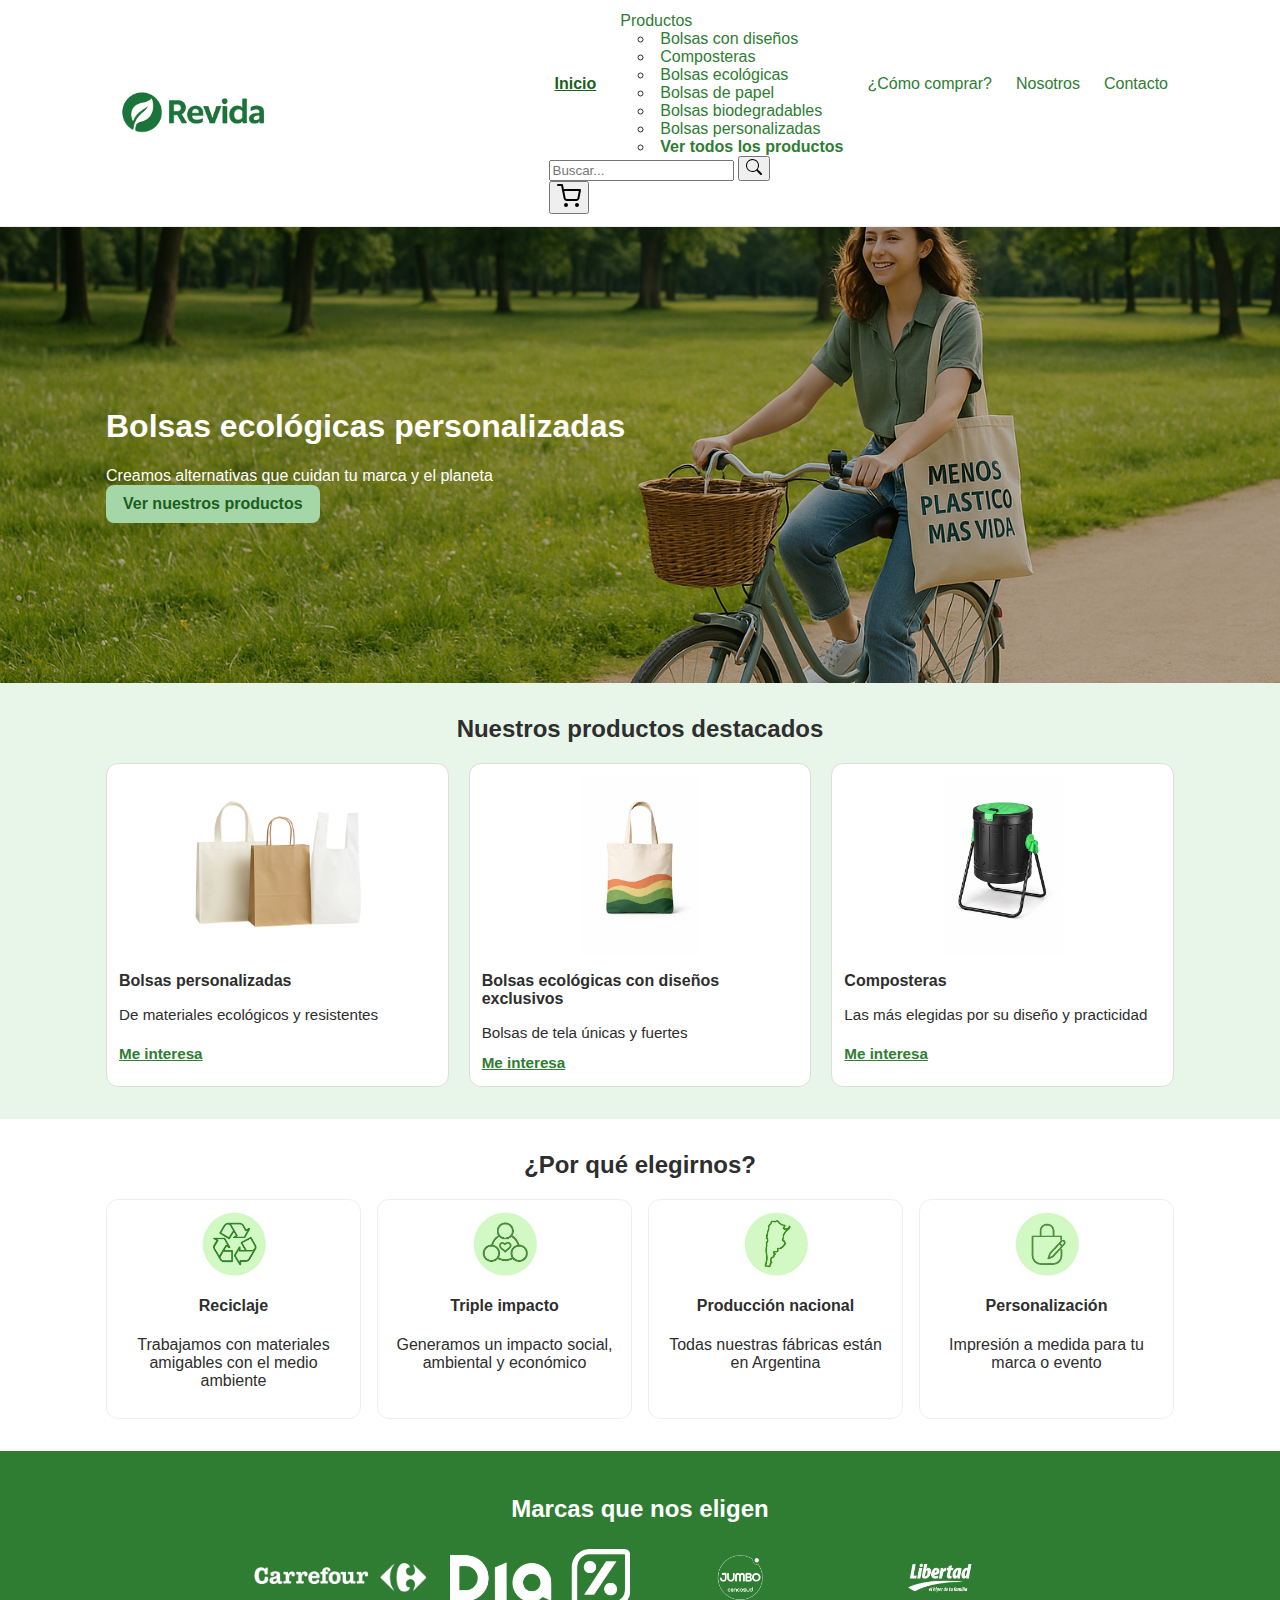
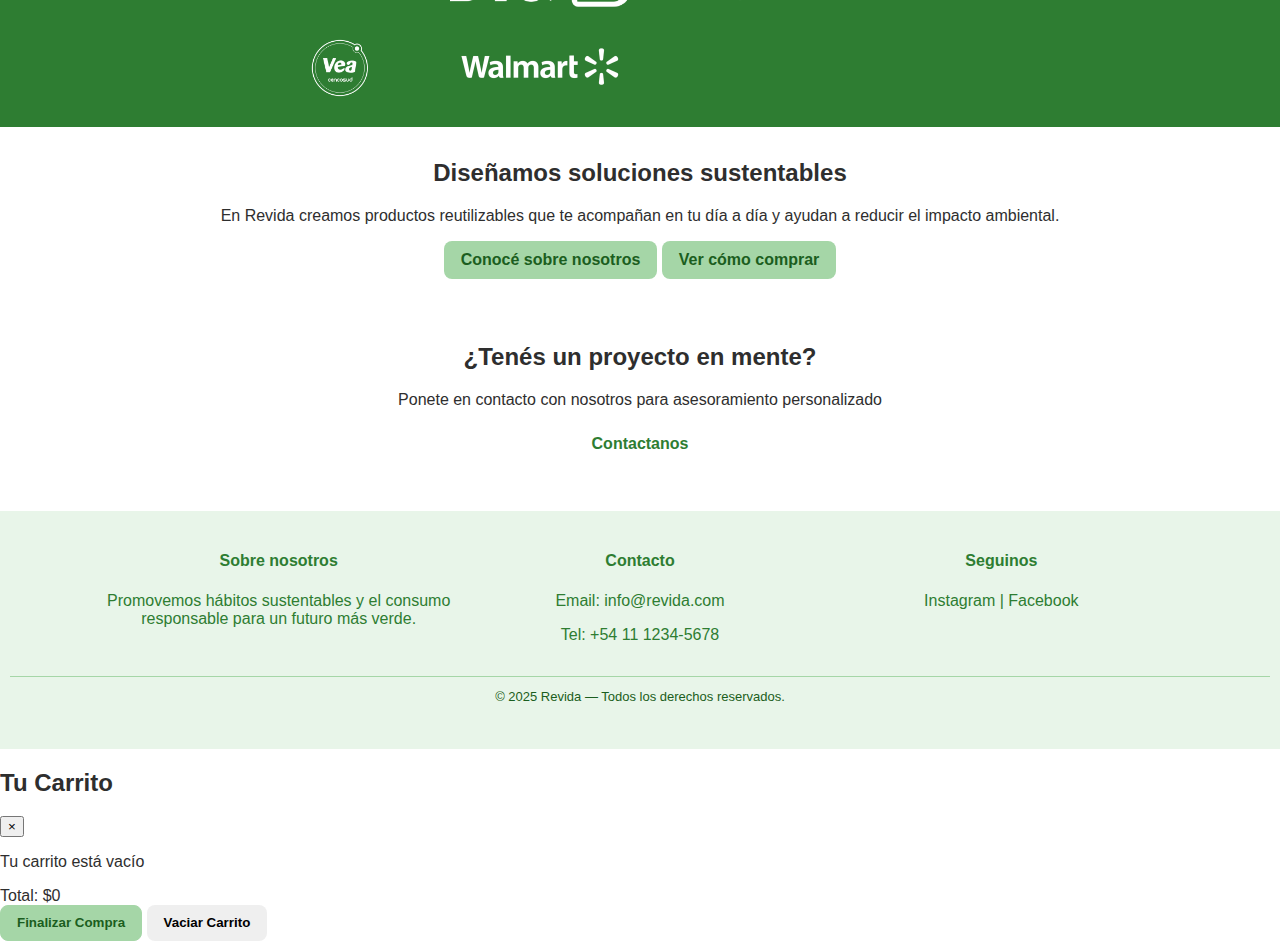
<file: index.html>
<!DOCTYPE html>
<html lang="es">

<head>
    <meta charset="UTF-8" />
    <meta name="viewport" content="width=device-width, initial-scale=1.0" />
    <meta name="description"
        content="Revida - Bolsas ecológicas reutilizables y soluciones sustentables. Productos personalizables fabricados en Argentina con materiales amigables con el medio ambiente." />
    <meta name="keywords"
        content="bolsas ecológicas, bolsas reutilizables, sustentabilidad, bolsas personalizadas, reciclaje, medio ambiente, Argentina, composteras, consumo responsable, productos ecológicos" />
    <title>Revida</title>
    <link rel="preconnect" href="https://fonts.googleapis.com">
    <link rel="preconnect" href="https://fonts.gstatic.com" crossorigin>
    <link href="https://fonts.googleapis.com/css2?family=Outfit:wght@400;500;600;700&display=swap" rel="stylesheet">
    <link rel="stylesheet" href="./assets/css/style.css" />
</head>

<body>
    <a class="skip-link" href="#contenido">Saltar al contenido</a> <!-- Accesibilidad -->

    <header class="site-header">
        <div class="container header-inner">
            <a href="./index.html">
                <img class="logo" src="./assets/img/logo1.webp" alt="Logo Revida">
            </a>

            <input type="checkbox" id="nav-toggle" class="nav-toggle" aria-label="Abrir menú">
            <!-- Checkbox que controla el menú en mobile -->
            <label for="nav-toggle" class="nav-toggle-btn" aria-hidden="true"></label>
            <!-- Ícono hamburguesa en mobile -->

            <!-- Menú de navegación -->
            <nav class="site-nav" aria-label="Principal">
                <ul class="nav-list">
                    <li><a href="./index.html" aria-current="page">Inicio</a></li>
                    <li class="nav-item">
                        <a href="./pages/productos.html">Productos</a>
                        <ul class="dropdown-menu">
                            <li><a href="./pages/tienda.html?categoria=diseños">Bolsas con diseños</a></li>
                            <li><a href="./pages/tienda.html?categoria=composteras">Composteras</a></li>
                            <li><a href="./pages/tienda.html?categoria=ecologicas">Bolsas ecológicas</a></li>
                            <li><a href="./pages/tienda.html?categoria=papel">Bolsas de papel</a></li>
                            <li><a href="./pages/tienda.html?categoria=biodegradables">Bolsas biodegradables</a></li>
                            <li><a href="./pages/contacto.html?form=quote">Bolsas personalizadas</a></li>
                            <li><a href="./pages/tienda.html" style="font-weight: 700;">Ver todos los productos</a></li>
                        </ul>
                    </li>
                    <li><a href="./pages/comocomprar.html">¿Cómo comprar?</a></li>
                    <li><a href="./pages/nosotros.html">Nosotros</a></li>
                    <li><a href="./pages/contacto.html">Contacto</a></li>
                </ul>

                <form class="search-form" action="./pages/tienda.html" method="get" role="search">
                    <input type="search" name="search" placeholder="Buscar..." aria-label="Buscar productos">
                    <button type="submit" aria-label="Buscar">
                        <svg xmlns="http://www.w3.org/2000/svg" width="16" height="16" fill="currentColor"
                            class="bi bi-search" viewBox="0 0 16 16" aria-hidden="true">
                            <path
                                d="M11.742 10.344a6.5 6.5 0 1 0-1.397 1.398h-.001c.03.04.062.078.098.115l3.85 3.85a1 1 0 0 0 1.415-1.414l-3.85-3.85a1.007 1.007 0 0 0-.115-.1zM12 6.5a5.5 5.5 0 1 1-11 0 5.5 5.5 0 0 1 11 0z" />
                        </svg>
                    </button>
                </form>

                <div class="nav-actions">
                    <button id="cart-btn" class="btn-cart" aria-label="Abrir carrito">
                        <svg xmlns="http://www.w3.org/2000/svg" width="24" height="24" viewBox="0 0 24 24" fill="none"
                            stroke="currentColor" stroke-width="2" stroke-linecap="round" stroke-linejoin="round"
                            class="feather feather-shopping-cart">
                            <circle cx="9" cy="21" r="1"></circle>
                            <circle cx="20" cy="21" r="1"></circle>
                            <path d="M1 1h4l2.68 13.39a2 2 0 0 0 2 1.61h9.72a2 2 0 0 0 2-1.61L23 6H6"></path>
                        </svg>
                        <span id="cart-count">0</span>
                    </button>
                </div>
            </nav>
        </div>
    </header>

    <main id="contenido" tabindex="-1"> <!-- Accesibilidad -->
        <!-- Hero -->
        <section class="hero" aria-label="Campaña bolsas reutilizables">
            <div class="container hero-inner">
                <div class="hero-text">
                    <h1>Bolsas ecológicas personalizadas</h1>
                    <p>Creamos alternativas que cuidan tu marca y el planeta</p>
                    <p><a href="./pages/productos.html" class="btn btn-verde">Ver nuestros productos</a></p>
                </div>
            </div>
        </section>


        <!-- Sección Productos -->
        <section class="bloque bloque-verde">
            <div class="container centrado">
                <h2>Nuestros productos destacados</h2>
                <div class="cards grid-3 gap-md">
                    <article class="card card-elevada">
                        <img src="./assets/img/prod1.webp" alt="Bolsas personalizadas" />
                        <h4>Bolsas personalizadas</h4>
                        <p>De materiales ecológicos y resistentes</p>
                        <p>
                            <a href="./pages/contacto.html?form=quote" class="btn-link"
                                aria-label="Me interesan las Bolsas personalizadas">Me interesa</a>
                        </p>
                    </article>

                    <article class="card card-elevada">
                        <div class="img-zoom-wrapper">
                            <img src="./assets/img/disenio2.webp" alt="Bolsas ecológicas con diseños exclusivos"
                                class="img-zoom-medium" />
                        </div>
                        <h4>Bolsas ecológicas con diseños exclusivos</h4>
                        <p>Bolsas de tela únicas y fuertes</p>
                        <p>
                            <a href="./pages/tienda.html?categoria=diseños" class="btn-link"
                                aria-label="Me interesan las Bolsas ecológicas con diseños exclusivos">Me interesa</a>
                        </p>
                    </article>

                    <article class="card card-elevada">
                        <div class="img-zoom-wrapper">
                            <img src="./assets/img/compost1.webp" alt="Composteras" class="img-zoom-large" />
                        </div>
                        <h4>Composteras</h4>
                        <p>Las más elegidas por su diseño y practicidad</p>
                        <p>
                            <a href="./pages/tienda.html?categoria=composteras" class="btn-link"
                                aria-label="Me interesan las Composteras">Me interesa</a>
                        </p>
                    </article>
                </div>
            </div>
        </section>

        <!-- Sección Por qué elegirnos -->
        <section class="bloque">
            <div class="container centrado">
                <h2>¿Por qué elegirnos?</h2>

                <div class="features grid-4 gap-md">
                    <article class="feature">
                        <img class="ico" src="./assets/img/icono1.webp" alt="Reciclaje">
                        <h4>Reciclaje</h4>
                        <p>Trabajamos con materiales amigables con el medio ambiente</p>
                    </article>

                    <article class="feature">
                        <img class="ico" src="./assets/img/icono2.webp" alt="Triple impacto">
                        <h4>Triple impacto</h4>
                        <p>Generamos un impacto social, ambiental y económico</p>
                    </article>

                    <article class="feature">
                        <img class="ico" src="./assets/img/icono3.webp" alt="Producción nacional">
                        <h4>Producción nacional</h4>
                        <p>Todas nuestras fábricas están en Argentina</p>
                    </article>

                    <article class="feature">
                        <img class="ico" src="./assets/img/icono4.webp" alt="Personalización">
                        <h4>Personalización</h4>
                        <p>Impresión a medida para tu marca o evento</p>
                    </article>
                </div>

            </div>
        </section>

        <!-- Marcas -->
        <section class="franja-marcas" aria-label="Marcas que nos eligen">
            <div class="container">
                <h2>Marcas que nos eligen</h2>
                <div class="marcas">
                    <img src="./assets/img/marca1.webp  " alt="Supermercado Carrefour" class="marca-carrefour">
                    <img src="./assets/img/marca2.webp" alt="Supermercado Dia" class="marca-dia">
                    <img src="./assets/img/marca3.webp" alt="Supermercado Jumbo" class="marca-jumbo">
                    <img src="./assets/img/marca4.webp" alt="Supermercado Libertad" class="marca-libertad">
                    <img src="./assets/img/marca5.webp" alt="Supermercado Walmart" class="marca-walmart">
                    <img src="./assets/img/marca6.webp" alt="Supermercado Vea" class="marca-vea">
                </div>
            </div>
        </section>


        <!-- Sección Nosotros y Cómo comprar -->
        <section class="bloque">
            <div class="container flow centrado">
                <h2>Diseñamos soluciones sustentables</h2>
                <p>En Revida creamos productos reutilizables que te acompañan en tu día a día y ayudan a reducir el
                    impacto ambiental.</p>
                <div class="cta-group">
                    <a href="./pages/nosotros.html" class="btn btn-verde">Conocé sobre nosotros</a>
                    <a href="./pages/comocomprar.html" class="btn btn-verde btn-outline">Ver cómo comprar</a>
                </div>
            </div>
        </section>

        <!-- Sección Contacto (Fondo Imagen) -->
        <section class="bloque cta-compra">
            <div class="container flow centrado">
                <h2>¿Tenés un proyecto en mente?</h2>
                <p>Ponete en contacto con nosotros para asesoramiento personalizado</p>
                <p><a href="./pages/contacto.html" class="btn btn-outline">Contactanos</a></p>
            </div>
        </section>

    </main>

    <!-- Footer -->
    <footer class="site-footer" role="contentinfo">
        <div class="container footer-grid">
            <section class="footer-info">
                <h4>Sobre nosotros</h4>
                <p>Promovemos hábitos sustentables y el consumo responsable para un futuro más verde.</p>
            </section>

            <address class="footer-contacto">
                <h4>Contacto</h4>
                <p>Email: <a href="mailto:info@revida.com">info@revida.com</a></p>
                <p>Tel: +54 11 1234-5678</p>
            </address>

            <nav class="footer-social" aria-label="Redes sociales">
                <h4>Seguinos</h4>
                <a href="#">Instagram</a> |
                <a href="#">Facebook</a>
            </nav>
        </div>

        <p class="copy">© 2025 Revida — Todos los derechos reservados.</p>
    </footer>

    <!-- Scripts -->
    <script src="https://cdn.jsdelivr.net/npm/bootstrap@5.3.3/dist/js/bootstrap.bundle.min.js"></script>
    <script src="./js/data.js"></script>
    <script src="./js/cart.js"></script>
    <script src="./js/main.js"></script>
</body>

</html>
</file>
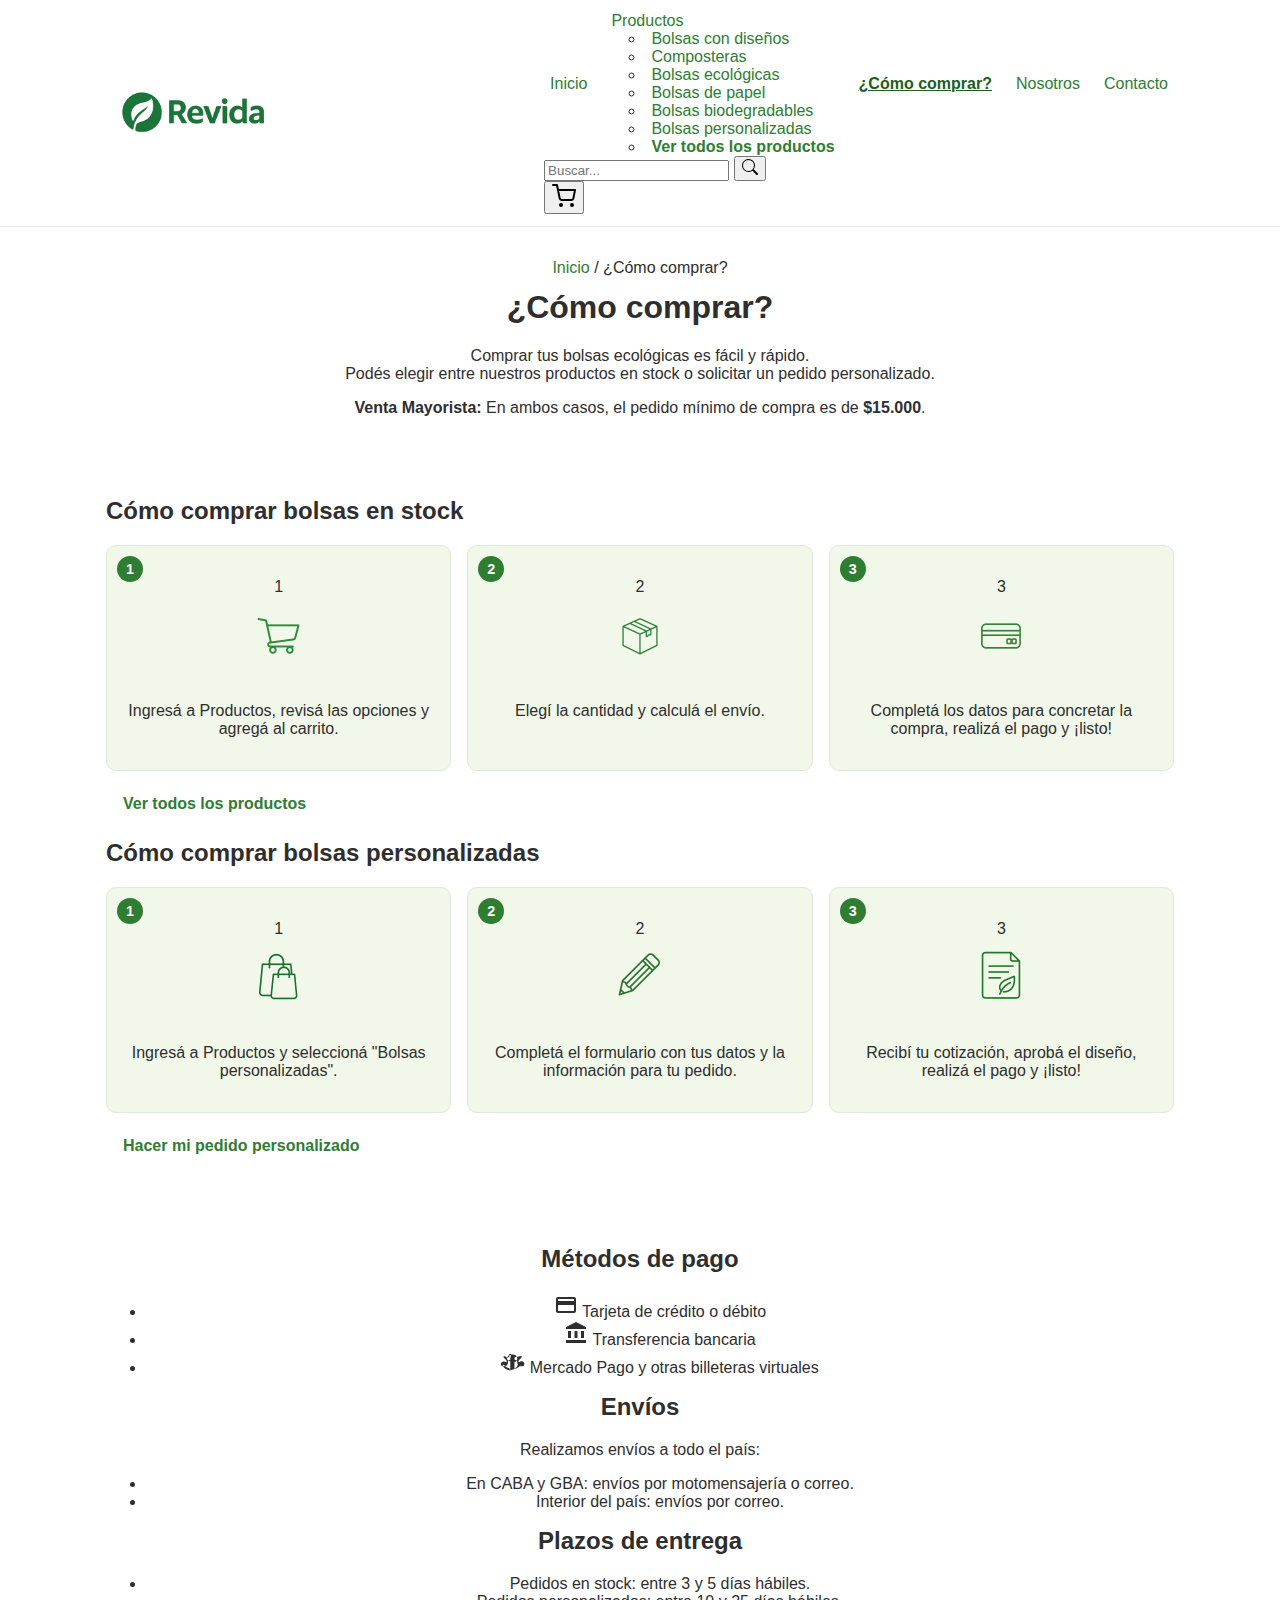
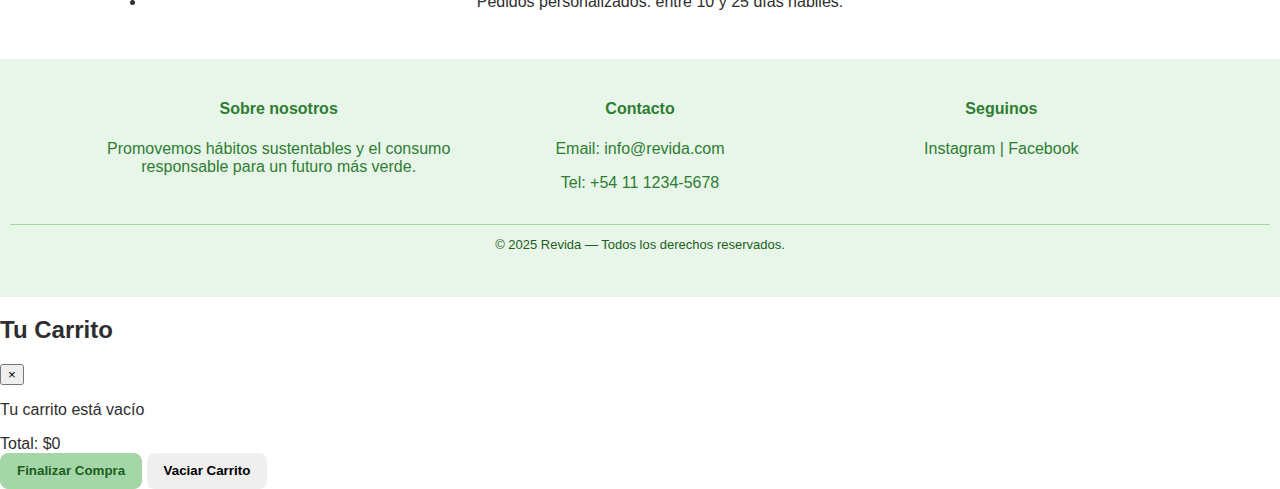
<file: pages/comocomprar.html>
<!DOCTYPE html>
<html lang="es">

<head>
    <meta charset="UTF-8">
    <meta name="viewport" content="width=device-width, initial-scale=1.0">
    <meta name="description"
        content="Cómo comprar en Revida - Pedidos en stock o personalizados. Envíos a todo el país. Conocé nuestros métodos de pago y plazos de entrega." />
    <meta name="keywords"
        content="comprar bolsas ecológicas, pedidos personalizados, envíos Argentina, métodos de pago, plazos de entrega, stock, bolsas sustentables, proceso de compra, cotización, delivery" />
    <title>¿Cómo comprar? - Revida</title>
    <link rel="preconnect" href="https://fonts.googleapis.com">
    <link rel="preconnect" href="https://fonts.gstatic.com" crossorigin>
    <link href="https://fonts.googleapis.com/css2?family=Outfit:wght@400;500;600;700&display=swap" rel="stylesheet">
    <link rel="stylesheet" href="../assets/css/style.css">
</head>

<body>
    <a class="skip-link" href="#contenido">Saltar al contenido</a> <!-- Accesibilidad -->
    <header class="site-header">
        <div class="container header-inner">
            <a href="../index.html">
                <img class="logo" src="../assets/img/logo1.webp" alt="Logo Revida">
            </a>

            <input type="checkbox" id="nav-toggle" class="nav-toggle" aria-label="Abrir menú">
            <!-- Checkbox que controla el menú para mobile -->
            <label for="nav-toggle" class="nav-toggle-btn" aria-hidden="true"></label>
            <!-- Ícono hamburguesa para mobile -->

            <!-- Menú de navegación -->
            <nav class="site-nav" aria-label="Principal">
                <ul class="nav-list">
                    <li><a href="../index.html">Inicio</a></li>
                    <li class="nav-item">
                        <a href="./productos.html">Productos</a>
                        <ul class="dropdown-menu">
                            <li><a href="./tienda.html?categoria=diseños">Bolsas con diseños</a></li>
                            <li><a href="./tienda.html?categoria=composteras">Composteras</a></li>
                            <li><a href="./tienda.html?categoria=ecologicas">Bolsas ecológicas</a></li>
                            <li><a href="./tienda.html?categoria=papel">Bolsas de papel</a></li>
                            <li><a href="./tienda.html?categoria=biodegradables">Bolsas biodegradables</a></li>
                            <li><a href="./contacto.html?form=quote">Bolsas personalizadas</a></li>
                            <li><a href="./tienda.html" style="font-weight: 700;">Ver todos los productos</a></li>
                        </ul>
                    </li>
                    <li><a href="./comocomprar.html" aria-current="page">¿Cómo comprar?</a></li>
                    <li><a href="./nosotros.html">Nosotros</a></li>
                    <li><a href="./contacto.html">Contacto</a></li>
                </ul>

                <form class="search-form" action="./tienda.html" method="get" role="search">
                    <input type="search" name="search" placeholder="Buscar..." aria-label="Buscar productos">
                    <button type="submit" aria-label="Buscar">
                        <svg xmlns="http://www.w3.org/2000/svg" width="16" height="16" fill="currentColor"
                            class="bi bi-search" viewBox="0 0 16 16" aria-hidden="true">
                            <path
                                d="M11.742 10.344a6.5 6.5 0 1 0-1.397 1.398h-.001c.03.04.062.078.098.115l3.85 3.85a1 1 0 0 0 1.415-1.414l-3.85-3.85a1.007 1.007 0 0 0-.115-.1zM12 6.5a5.5 5.5 0 1 1-11 0 5.5 5.5 0 0 1 11 0z" />
                        </svg>
                    </button>
                </form>

                <div class="nav-actions">
                    <button id="cart-btn" class="btn-cart" aria-label="Abrir carrito">
                        <svg xmlns="http://www.w3.org/2000/svg" width="24" height="24" viewBox="0 0 24 24" fill="none"
                            stroke="currentColor" stroke-width="2" stroke-linecap="round" stroke-linejoin="round"
                            class="feather feather-shopping-cart">
                            <circle cx="9" cy="21" r="1"></circle>
                            <circle cx="20" cy="21" r="1"></circle>
                            <path d="M1 1h4l2.68 13.39a2 2 0 0 0 2 1.61h9.72a2 2 0 0 0 2-1.61L23 6H6"></path>
                        </svg>
                        <span id="cart-count">0</span>
                    </button>
                </div>
            </nav>
        </div>
    </header>

    <main id="contenido" tabindex="-1"> <!-- Accesibilidad -->
        <!-- Intro -->
        <section class="bloque pb-0">
            <div class="container flow centrado">
                <!-- Breadcrumbs -->
                <div class="breadcrumb-container">
                    <nav aria-label="breadcrumb" class="breadcrumb-nav">
                        <a href="../index.html">Inicio</a> <span class="separator" aria-hidden="true">/</span>
                        <span class="current" aria-current="page">¿Cómo comprar?</span>
                    </nav>
                </div>

                <h1>¿Cómo comprar?</h1>
                <p>Comprar tus bolsas ecológicas es fácil y rápido.<br> Podés elegir entre nuestros productos en
                    stock o solicitar un pedido personalizado.</p>
                <p class="min-compra-highlight"><strong>Venta Mayorista:</strong> En ambos casos, el pedido mínimo de
                    compra es de <strong>$15.000</strong>.</p>
            </div>
        </section>

        <!-- Instructivos -->
        <section class="bloque pt-small">
            <div class="container">
                <div class="instruction-box">
                    <h2 class="instruction-title h4"><span>Cómo comprar</span> bolsas en stock
                    </h2>
                    <div class="steps">
                        <article class="step">
                            <span class="step-number">1</span>
                            <img class="ico" src="../assets/img/comocomprar1.webp" alt="Carrito de compra">
                            <p>Ingresá a Productos, revisá las opciones y agregá al carrito.</p>
                        </article>
                        <article class="step">
                            <span class="step-number">2</span>
                            <img class="ico" src="../assets/img/comocomprar2.webp" alt="Caja de envío">
                            <p>Elegí la cantidad y calculá el envío.</p>
                        </article>
                        <article class="step">
                            <span class="step-number">3</span>
                            <img class="ico" src="../assets/img/comocomprar3.webp" alt="Tarjeta de crédito/débito">
                            <p>Completá los datos para concretar la compra, realizá el pago y ¡listo!</p>
                        </article>
                    </div>
                    <p class="steps-cta"><a href="./productos.html" class="btn btn-outline">Ver todos los
                            productos</a>
                    </p>
                </div>

                <div class="instruction-box">
                    <h2 class="instruction-title h4"><span>Cómo comprar</span> bolsas
                        personalizadas</h2>
                    <div class="steps">
                        <article class="step">
                            <span class="step-number">1</span>
                            <img class="ico" src="../assets/img/comocomprar4.webp" alt="Bolsas personalizadas">
                            <p>Ingresá a Productos y seleccioná "Bolsas personalizadas".</p>
                        </article>
                        <article class="step">
                            <span class="step-number">2</span>
                            <img class="ico" src="../assets/img/comocomprar5.webp" alt="Lápiz">
                            <p>Completá el formulario con tus datos y la información para tu pedido.</p>
                        </article>
                        <article class="step">
                            <span class="step-number">3</span>
                            <img class="ico" src="../assets/img/comocomprar6.webp" alt="Hoja cotización">
                            <p>Recibí tu cotización, aprobá el diseño, realizá el pago y ¡listo!</p>
                        </article>
                    </div>
                    <p class="steps-cta"><a href="./contacto.html?form=quote" class="btn btn-outline">Hacer mi pedido
                            personalizado</a></p>
                </div>
            </div>
        </section>

        <!-- Info general -->
        <section class="bloque">
            <div class="container flow centrado info-general">


                <h2 class="h3">Métodos de pago</h2>
                <ul class="payment-list">
                    <li>
                        <svg xmlns="http://www.w3.org/2000/svg" height="24px" viewBox="0 0 24 24" width="24px"
                            fill="currentColor" class="ico-payment" aria-hidden="true">
                            <path
                                d="M20 4H4c-1.11 0-1.99.89-1.99 2L2 18c0 1.11.89 2 2 2h16c1.11 0 2-.89 2-2V6c0-1.11-.89-2-2-2zm0 14H4v-6h16v6zm0-10H4V6h16v2z" />
                        </svg>
                        Tarjeta de crédito o débito
                    </li>
                    <li>
                        <svg xmlns="http://www.w3.org/2000/svg" height="24px" viewBox="0 0 24 24" width="24px"
                            fill="currentColor" class="ico-payment" aria-hidden="true">
                            <path d="M4 10h3v7H4zM10.5 10h3v7h-3zM2 19h20v3H2zM17 10h3v7h-3zM12 1L2 6v2h20V6z" />
                        </svg>
                        Transferencia bancaria
                    </li>
                    <li>
                        <svg xmlns="http://www.w3.org/2000/svg" height="24px" viewBox="0 0 640 512" width="24px"
                            fill="currentColor" class="ico-payment" aria-hidden="true">
                            <!--!Font Awesome Free 6.5.1 by @fontawesome - https://fontawesome.com License - https://fontawesome.com/license/free Copyright 2024 Fonticons, Inc.-->
                            <path
                                d="M428.3 361.6c11.3 7 13.9 22.1 5.8 32.5c-43.7 56.4-106.6 97.4-187 112.5V173.8c7.4-9 12.3-19.8 13.9-31.7l6.6-49.8c1.6-11.7-6.5-22.6-18.1-24.2s-22.6 6.5-24.2 18.1l-6.6 49.8c-.8 6.3-4.9 11.6-10.4 14.2l-37.4 17.5c-5.7 2.7-12.4 2-17.5-1.9L108 131.5c-11.2-8.5-27-6.6-35.9 4.2s-6.9 26.2 3.8 35.5l56.8 49.2c12.2 11.8 19.3 28.2 19.3 45.3v26.4l-49.8-19.3C40.6 250.7 0 286.9 0 328v20.3C0 373.1 20.3 393.4 45.3 393.4H98c35.4 0 65.6-21.2 78.4-51.5c11.6-27.6 15.5-63.5 13.6-101.4c36.2-14.8 77-22.5 120-22.5s83.8 7.7 120 22.5c-1.9 37.9 2 73.8 13.6 101.4c12.8 30.3 43 51.5 78.4 51.5h52.7c25 0 45.3-20.3 45.3-45.3V328c0-41.1-40.6-77.2-102.3-56.2l-49.8 19.3v-26.4c0-17.2 7.1-33.5 19.3-45.3l56.8-49.2c10.7-9.3 12.7-24.7 3.8-35.5s-24.7-12.7-35.9-4.2L328 165.7c-5.1 3.9-11.8 4.6-17.5 1.9l-37.4-17.5c-5.5-2.6-9.6-7.9-10.4-14.2l-6.6-49.8c-1.6-11.7-12.6-19.7-24.2-18.1s-19.7 12.6-18.1 24.2l6.6 49.8c1.6 11.9 6.5 22.7 13.9 31.7v332.8c-80.4-15.2-143.3-56.1-187-112.5c-8.1-10.4-5.5-25.5 5.8-32.5s26.8-2.6 35.8 9c34.7 44.7 85.3 76.5 145.4 87.5V173.8c-7.9-8.4-12.8-19.6-12.8-31.9V136.6c0-22.1 15-41.5 36.3-46.9l20.4-5.1c9.3-2.3 19-3.5 28.6-3.5c11.7 0 23.4 1.8 34.6 5.3l37.2 11.6c4.6 1.4 8.7 4.3 11.6 8.2l35.8 48.3c8.1 11 11.5 25 9.3 38.5s-10.1 25.4-21.7 33L401 270.2c-5.6 3.7-14.9 7.2-22.9 8.2c-15.6 1.9-32.9 2-50.1 2s-34.5-.1-50.1-2c-8-1-17.3-4.5-22.9-8.2L179.3 225.9c-11.6-7.6-19.6-19.5-21.7-33s1.2-27.5 9.3-38.5l35.8-48.3c2.9-3.9 7.1-6.8 11.6-8.2l37.2-11.6c11.2-3.5 22.9-5.3 34.6-5.3c9.7 0 19.3 1.2 28.6 3.5l20.4 5.1c21.3 5.3 36.3 24.8 36.3 46.9v5.2c0 12.4-4.9 23.5-12.8 31.9v296.8c60.1-11 110.7-42.8 145.4-87.5c9.1-11.6 24.5-16 35.8-9z" />
                        </svg>
                        Mercado Pago y otras billeteras virtuales
                    </li>
                </ul>

                <h2 class="h3">Envíos</h2>
                <p>Realizamos envíos a todo el país:</p>
                <ul>
                    <li>En CABA y GBA: envíos por motomensajería o correo.</li>
                    <li>Interior del país: envíos por correo.</li>
                </ul>

                <h2 class="h3">Plazos de entrega</h2>
                <ul>
                    <li>Pedidos en stock: entre 3 y 5 días hábiles.</li>
                    <li>Pedidos personalizados: entre 10 y 25 días hábiles.
                    </li>
                </ul>
            </div>
        </section>

    </main>

    <!-- Footer -->
    <footer class="site-footer" role="contentinfo">
        <div class="container footer-grid">
            <section class="footer-info">
                <h4>Sobre nosotros</h4>
                <p>Promovemos hábitos sustentables y el consumo responsable para un futuro más verde.</p>
            </section>

            <address class="footer-contacto">
                <h4>Contacto</h4>
                <p>Email: <a href="mailto:info@revida.com">info@revida.com</a></p>
                <p>Tel: +54 11 1234-5678</p>
            </address>

            <nav class="footer-social" aria-label="Redes sociales">
                <h4>Seguinos</h4>
                <a href="#">Instagram</a> |
                <a href="#">Facebook</a>
            </nav>
        </div>
        <p class="copy">© 2025 Revida — Todos los derechos reservados.</p>
    </footer>

    <!-- Scripts -->
    <script src="https://cdn.jsdelivr.net/npm/bootstrap@5.3.3/dist/js/bootstrap.bundle.min.js"></script>
    <script src="../js/data.js"></script>
    <script src="../js/a11y-helpers.js"></script>
    <script src="../js/cart.js"></script>
    <script src="../js/main.js"></script>
</body>

</html>
</file>
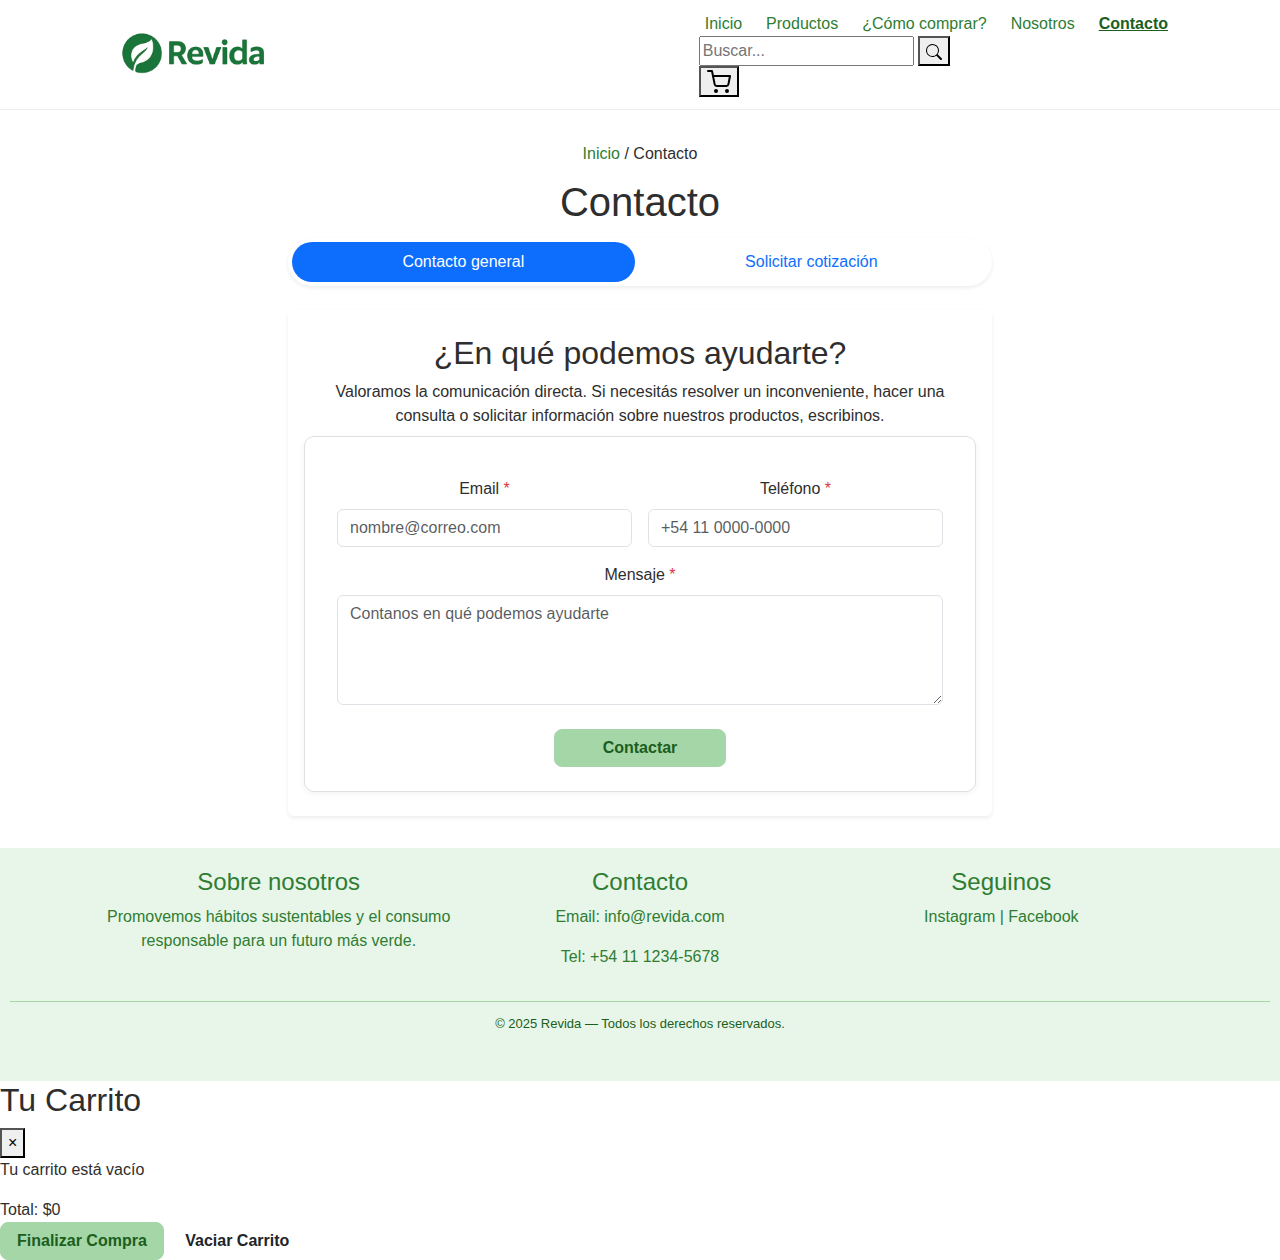
<file: pages/contacto.html>
<!DOCTYPE html>
<html lang="es">

<head>
    <meta charset="UTF-8">
    <meta name="viewport" content="width=device-width, initial-scale=1.0">
    <meta name="description"
        content="Contactá a Revida - Consultá por nuestras bolsas ecológicas y productos sustentables. Asesoramiento personalizado para tu marca." />
    <meta name="keywords"
        content="contacto Revida, consultas, asesoramiento, cotización, bolsas ecológicas, productos sustentables, Argentina, formulario contacto, atención cliente, pedidos" />
    <title>Contacto - Revida</title>
    <link href="https://cdn.jsdelivr.net/npm/bootstrap@5.3.3/dist/css/bootstrap.min.css" rel="stylesheet">
    <link rel="preconnect" href="https://fonts.googleapis.com">
    <link rel="preconnect" href="https://fonts.gstatic.com" crossorigin>
    <link href="https://fonts.googleapis.com/css2?family=Outfit:wght@400;500;600;700&display=swap" rel="stylesheet">
    <link rel="stylesheet" href="../assets/css/style.css">
</head>

<body>
    <a class="skip-link" href="#contenido">Saltar al contenido</a> <!-- Accesibilidad -->
    <header class="site-header">
        <div class="container header-inner">
            <a href="../index.html">
                <img class="logo" src="../assets/img/logo1.webp" alt="Logo Revida">
            </a>

            <input type="checkbox" id="nav-toggle" class="nav-toggle" aria-label="Abrir menú">
            <!-- Checkbox que controla el menú para mobile -->
            <label for="nav-toggle" class="nav-toggle-btn" aria-hidden="true"></label>
            <!-- Ícono hamburguesa para mobile -->

            <!-- Menú de navegación -->
            <nav class="site-nav" aria-label="Principal">
                <ul class="nav-list">
                    <li><a href="../index.html">Inicio</a></li>
                    <li class="nav-item">
                        <a href="./productos.html">Productos</a>
                        <ul class="dropdown-menu">
                            <li><a href="./tienda.html?categoria=diseños">Bolsas con diseños</a></li>
                            <li><a href="./tienda.html?categoria=composteras">Composteras</a></li>
                            <li><a href="./tienda.html?categoria=ecologicas">Bolsas ecológicas</a></li>
                            <li><a href="./tienda.html?categoria=papel">Bolsas de papel</a></li>
                            <li><a href="./tienda.html?categoria=biodegradables">Bolsas biodegradables</a></li>
                            <li><a href="./contacto.html?form=quote">Bolsas personalizadas</a></li>
                            <li><a href="./tienda.html" style="font-weight: 700;">Ver todos los productos</a></li>
                        </ul>
                    </li>
                    <li><a href="./comocomprar.html">¿Cómo comprar?</a></li>
                    <li><a href="./nosotros.html">Nosotros</a></li>
                    <li><a href="./contacto.html" aria-current="page">Contacto</a></li>
                </ul>

                <form class="search-form" action="./tienda.html" method="get" role="search">
                    <input type="search" name="search" placeholder="Buscar..." aria-label="Buscar productos">
                    <button type="submit" aria-label="Buscar">
                        <svg xmlns="http://www.w3.org/2000/svg" width="16" height="16" fill="currentColor"
                            class="bi bi-search" viewBox="0 0 16 16" aria-hidden="true">
                            <path
                                d="M11.742 10.344a6.5 6.5 0 1 0-1.397 1.398h-.001c.03.04.062.078.098.115l3.85 3.85a1 1 0 0 0 1.415-1.414l-3.85-3.85a1.007 1.007 0 0 0-.115-.1zM12 6.5a5.5 5.5 0 1 1-11 0 5.5 5.5 0 0 1 11 0z" />
                        </svg>
                    </button>
                </form>

                <div class="nav-actions">
                    <button id="cart-btn" class="btn-cart" aria-label="Abrir carrito">
                        <svg xmlns="http://www.w3.org/2000/svg" width="24" height="24" viewBox="0 0 24 24" fill="none"
                            stroke="currentColor" stroke-width="2" stroke-linecap="round" stroke-linejoin="round"
                            class="feather feather-shopping-cart">
                            <circle cx="9" cy="21" r="1"></circle>
                            <circle cx="20" cy="21" r="1"></circle>
                            <path d="M1 1h4l2.68 13.39a2 2 0 0 0 2 1.61h9.72a2 2 0 0 0 2-1.61L23 6H6"></path>
                        </svg>
                        <span id="cart-count">0</span>
                    </button>
                </div>
            </nav>
        </div>
    </header>

    <main id="contenido" tabindex="-1"> <!-- Accesibilidad -->
        <section class="bloque bg-bosque-contacto" aria-label="Contacto">
            <div class="container text-center flow" id="accordionParent">
                <!-- Breadcrumbs -->
                <div class="breadcrumb-container contact-breadcrumb">
                    <nav aria-label="breadcrumb" class="breadcrumb-nav breadcrumb-white">
                        <a href="../index.html">Inicio</a> <span class="separator" aria-hidden="true">/</span>
                        <span class="current" aria-current="page">Contacto</span>
                    </nav>
                </div>

                <h1>Contacto</h1>

                <!-- Tabs Navigation -->
                <div class="row justify-content-center">
                    <div class="col-lg-8">
                        <ul class="nav nav-pills nav-fill mb-4 p-1 bg-white rounded-pill shadow-sm" id="contactTabs"
                            role="tablist">
                            <li class="nav-item" role="presentation">
                                <button class="nav-link active rounded-pill" id="general-tab" data-bs-toggle="pill"
                                    data-bs-target="#general" type="button" role="tab" aria-controls="general"
                                    aria-selected="true">Contacto general</button>
                            </li>
                            <li class="nav-item" role="presentation">
                                <button class="nav-link rounded-pill" id="quote-tab" data-bs-toggle="pill"
                                    data-bs-target="#quote" type="button" role="tab" aria-controls="quote"
                                    aria-selected="false">Solicitar cotización</button>
                            </li>
                        </ul>

                        <!-- Tabs Content -->
                        <div class="tab-content" id="contactTabsContent">

                            <!-- Tab 1: Contacto General -->
                            <div class="tab-pane fade show active" id="general" role="tabpanel"
                                aria-labelledby="general-tab">
                                <div class="contact-form-container p-4 bg-white rounded shadow-sm">
                                    <div class="text-center mb-4 contact-intro-text">
                                        <h2>¿En qué podemos ayudarte?</h2>
                                        <p>Valoramos la comunicación directa. Si necesitás resolver un inconveniente,
                                            hacer una consulta o solicitar información sobre nuestros productos,
                                            escribinos.</p>
                                    </div>
                                    <form class="row g-3 needs-validation" novalidate method="post" action="#">
                                        <div class="col-md-6">
                                            <label for="email" class="form-label">Email <span class="text-danger"
                                                    aria-hidden="true">*</span></label>
                                            <input id="email" name="email" type="email" class="form-control"
                                                placeholder="nombre@correo.com" required autocomplete="email">
                                            <div class="invalid-feedback">Ingresá un correo válido.</div>
                                        </div>

                                        <div class="col-md-6">
                                            <label for="tel" class="form-label">Teléfono <span class="text-danger"
                                                    aria-hidden="true">*</span></label>
                                            <input id="tel" name="telefono" type="tel" class="form-control"
                                                placeholder="+54 11 0000-0000" required autocomplete="tel">
                                        </div>

                                        <div class="col-12">
                                            <label for="msg" class="form-label">Mensaje <span class="text-danger"
                                                    aria-hidden="true">*</span></label>
                                            <textarea id="msg" name="mensaje" rows="4" class="form-control"
                                                placeholder="Contanos en qué podemos ayudarte" required></textarea>
                                            <div class="invalid-feedback">Por favor, escribí un mensaje.</div>
                                        </div>

                                        <div class="col-12 text-center mt-4">
                                            <button class="btn btn-success px-5" type="submit">Contactar</button>
                                        </div>
                                    </form>
                                </div>
                            </div>

                            <!-- Tab 2: Cotización -->
                            <div class="tab-pane fade" id="quote" role="tabpanel" aria-labelledby="quote-tab">
                                <div class="contact-form-container p-4 bg-white rounded shadow-sm">
                                    <div class="text-center mb-4 contact-intro-text">
                                        <h2>Solicitá tu presupuesto</h2>
                                        <p>Completá los datos para que podamos armarte una propuesta a medida.</p>
                                    </div>
                                    <form class="row g-3 needs-validation" novalidate method="post" action="#"
                                        aria-describedby="formHelp">

                                        <!-- Datos personales -->
                                        <div class="col-md-6">
                                            <label for="nombre" class="form-label">Nombre y apellido <span
                                                    class="text-danger" aria-hidden="true">*</span></label>
                                            <input id="nombre" name="nombre" type="text" class="form-control"
                                                placeholder="Ej: Ana Gómez" required autocomplete="name">
                                            <div class="invalid-feedback" id="nombreError">Ingresá tu nombre.</div>
                                        </div>

                                        <div class="col-md-6">
                                            <label for="empresa" class="form-label">Empresa / Emprendimiento
                                                (opcional)</label>
                                            <input id="empresa" name="empresa" type="text" class="form-control"
                                                placeholder="Ej: EcoMarket" autocomplete="organization">
                                        </div>

                                        <div class="col-md-6">
                                            <label for="email-cot" class="form-label">Email <span class="text-danger"
                                                    aria-hidden="true">*</span></label>
                                            <input id="email-cot" name="email" type="email" class="form-control"
                                                placeholder="nombre@correo.com" required autocomplete="email"
                                                aria-describedby="emailHelp emailError">
                                            <div class="invalid-feedback" id="emailError">Ingresá un correo válido.
                                            </div>
                                        </div>

                                        <div class="col-md-6">
                                            <label for="tel-cot" class="form-label">Teléfono <span class="text-danger"
                                                    aria-hidden="true">*</span></label>
                                            <input id="tel-cot" name="telefono" type="tel" class="form-control"
                                                placeholder="+54 11 0000-0000" required autocomplete="tel"
                                                aria-describedby="telError">
                                            <div class="invalid-feedback" id="telError">Ingresá un teléfono de
                                                contacto.</div>
                                        </div>

                                        <div class="col-md-6">
                                            <label for="prov" class="form-label">Provincia <span class="text-danger"
                                                    aria-hidden="true">*</span></label>
                                            <input id="prov" name="provincia" type="text" class="form-control"
                                                placeholder="Ej: Buenos Aires" required autocomplete="address-level1"
                                                aria-describedby="provError">
                                            <div class="invalid-feedback" id="provError">Ingresá tu provincia.</div>
                                        </div>

                                        <div class="col-md-6">
                                            <label for="localidad" class="form-label">Localidad <span
                                                    class="text-danger" aria-hidden="true">*</span></label>
                                            <input id="localidad" name="localidad" type="text" class="form-control"
                                                placeholder="Ej: Quilmes" required autocomplete="address-level2"
                                                aria-describedby="locError">
                                            <div class="invalid-feedback" id="locError">Ingresá tu localidad.</div>
                                        </div>

                                        <!-- Tipo de bolsa -->
                                        <div class="col-md-6">
                                            <label for="tipo-bolsa" class="form-label">Tipo de bolsa <span
                                                    class="text-danger" aria-hidden="true">*</span></label>
                                            <select id="tipo-bolsa" name="tipo_bolsa" class="form-select" required
                                                aria-describedby="tipoBolsaError">
                                                <option value="" selected disabled>Elegí una opción</option>
                                                <option value="ecologicas">Bolsas ecológicas</option>
                                                <option value="papel">Bolsas de papel</option>
                                                <option value="biodegradables">Bolsas biodegradables</option>
                                            </select>
                                            <div class="invalid-feedback" id="tipoBolsaError">Seleccioná un tipo de
                                                bolsa.</div>
                                        </div>

                                        <!-- Cantidad aproximada -->
                                        <div class="col-md-6">
                                            <label for="cantidad" class="form-label">Cantidad aproximada <span
                                                    class="text-danger" aria-hidden="true">*</span></label>
                                            <input id="cantidad" name="cantidad" type="number" class="form-control"
                                                placeholder="Ej: 100" min="50" step="50" required>
                                            <div class="form-text">Mínimo 50 unidades.</div>
                                            <div class="invalid-feedback">Por favor indicá una cantidad válida (mínimo
                                                50).</div>
                                        </div>

                                        <!-- Impresión personalizada -->
                                        <div class="col-12">
                                            <fieldset class="mt-2 text-center">
                                                <legend class="form-label mb-2 fs-6">¿Querés impresión personalizada?
                                                    <span class="text-danger">*</span>
                                                </legend>
                                                <div class="form-check form-check-inline">
                                                    <input class="form-check-input" type="radio" name="impresion"
                                                        id="impresion-si" value="si" required>
                                                    <label class="form-check-label" for="impresion-si">Sí, quiero
                                                        imprimir mi logo</label>
                                                </div>
                                                <div class="form-check form-check-inline">
                                                    <input class="form-check-input" type="radio" name="impresion"
                                                        id="impresion-no" value="no" required>
                                                    <label class="form-check-label" for="impresion-no">No, sin
                                                        impresión</label>
                                                </div>
                                                <div class="invalid-feedback">Indicá si querés impresión.</div>
                                            </fieldset>
                                        </div>

                                        <!-- Mensaje -->
                                        <div class="col-12">
                                            <label for="msg-cot" class="form-label">Mensaje (detalles del pedido)
                                                <span class="text-danger">*</span></label>
                                            <textarea id="msg-cot" name="mensaje" rows="4" class="form-control"
                                                placeholder="Ej: Plazo límite si lo hay, color o especificación de la bolsa, etc."
                                                required aria-describedby="msgError"></textarea>
                                            <div class="invalid-feedback" id="msgError">Por favor, escribí un
                                                mensaje con los detalles.</div>
                                        </div>

                                        <!-- CTA -->
                                        <div class="col-12 text-center mt-4">
                                            <button class="btn btn-success px-5" type="submit">Pedir
                                                cotización</button>
                                        </div>
                                    </form>
                                </div>
                            </div>
                        </div>

                    </div>
                </div>

            </div>
        </section>
    </main>

    <!-- Footer -->
    <footer class="site-footer" role="contentinfo">
        <div class="container footer-grid">
            <section class="footer-info">
                <h4>Sobre nosotros</h4>
                <p>Promovemos hábitos sustentables y el consumo responsable para un futuro más verde.</p>
            </section>

            <address class="footer-contacto">
                <h4>Contacto</h4>
                <p>Email: <a href="mailto:info@revida.com">info@revida.com</a></p>
                <p>Tel: +54 11 1234-5678</p>
            </address>

            <nav class="footer-social" aria-label="Redes sociales">
                <h4>Seguinos</h4>
                <a href="#">Instagram</a> |
                <a href="#">Facebook</a>
            </nav>
        </div>
        <p class="copy">© 2025 Revida — Todos los derechos reservados.</p>
    </footer>

    <!-- JS de Bootstrap y validación del formulario -->
    <script>
        (() => {
            'use strict';

            // Logic to switch tabs based on URL parameter (Vanilla JS for speed)
            // Ejecutamos esto antes de cargar Bootstrap para evitar demoras por red
            const urlParams = new URLSearchParams(window.location.search);
            if (urlParams.get('form') === 'quote') {
                // Desactivar tab General
                const generalTabBtn = document.getElementById('general-tab');
                const generalTabPane = document.getElementById('general');
                if (generalTabBtn && generalTabPane) {
                    generalTabBtn.classList.remove('active');
                    generalTabBtn.setAttribute('aria-selected', 'false');
                    generalTabPane.classList.remove('show', 'active');
                }

                // Activar tab Cotización
                const quoteTabBtn = document.getElementById('quote-tab');
                const quoteTabPane = document.getElementById('quote');
                if (quoteTabBtn && quoteTabPane) {
                    quoteTabBtn.classList.add('active');
                    quoteTabBtn.setAttribute('aria-selected', 'true');
                    quoteTabPane.classList.add('show', 'active');
                }
            }

            // Form validation logic
            const forms = document.querySelectorAll('.needs-validation');
            Array.from(forms).forEach(form => {
                form.addEventListener('submit', event => {
                    if (!form.checkValidity()) {
                        event.preventDefault();
                        event.stopPropagation();
                    }
                    form.classList.add('was-validated');
                }, false);
            });
        })();
    </script>


    <script src="../js/data.js"></script>
    <script src="../js/a11y-helpers.js"></script>
    <script src="../js/cart.js"></script>
    <script src="../js/main.js"></script>
    <script src="https://cdn.jsdelivr.net/npm/bootstrap@5.3.3/dist/js/bootstrap.bundle.min.js"></script>
</body>

</html>
</file>
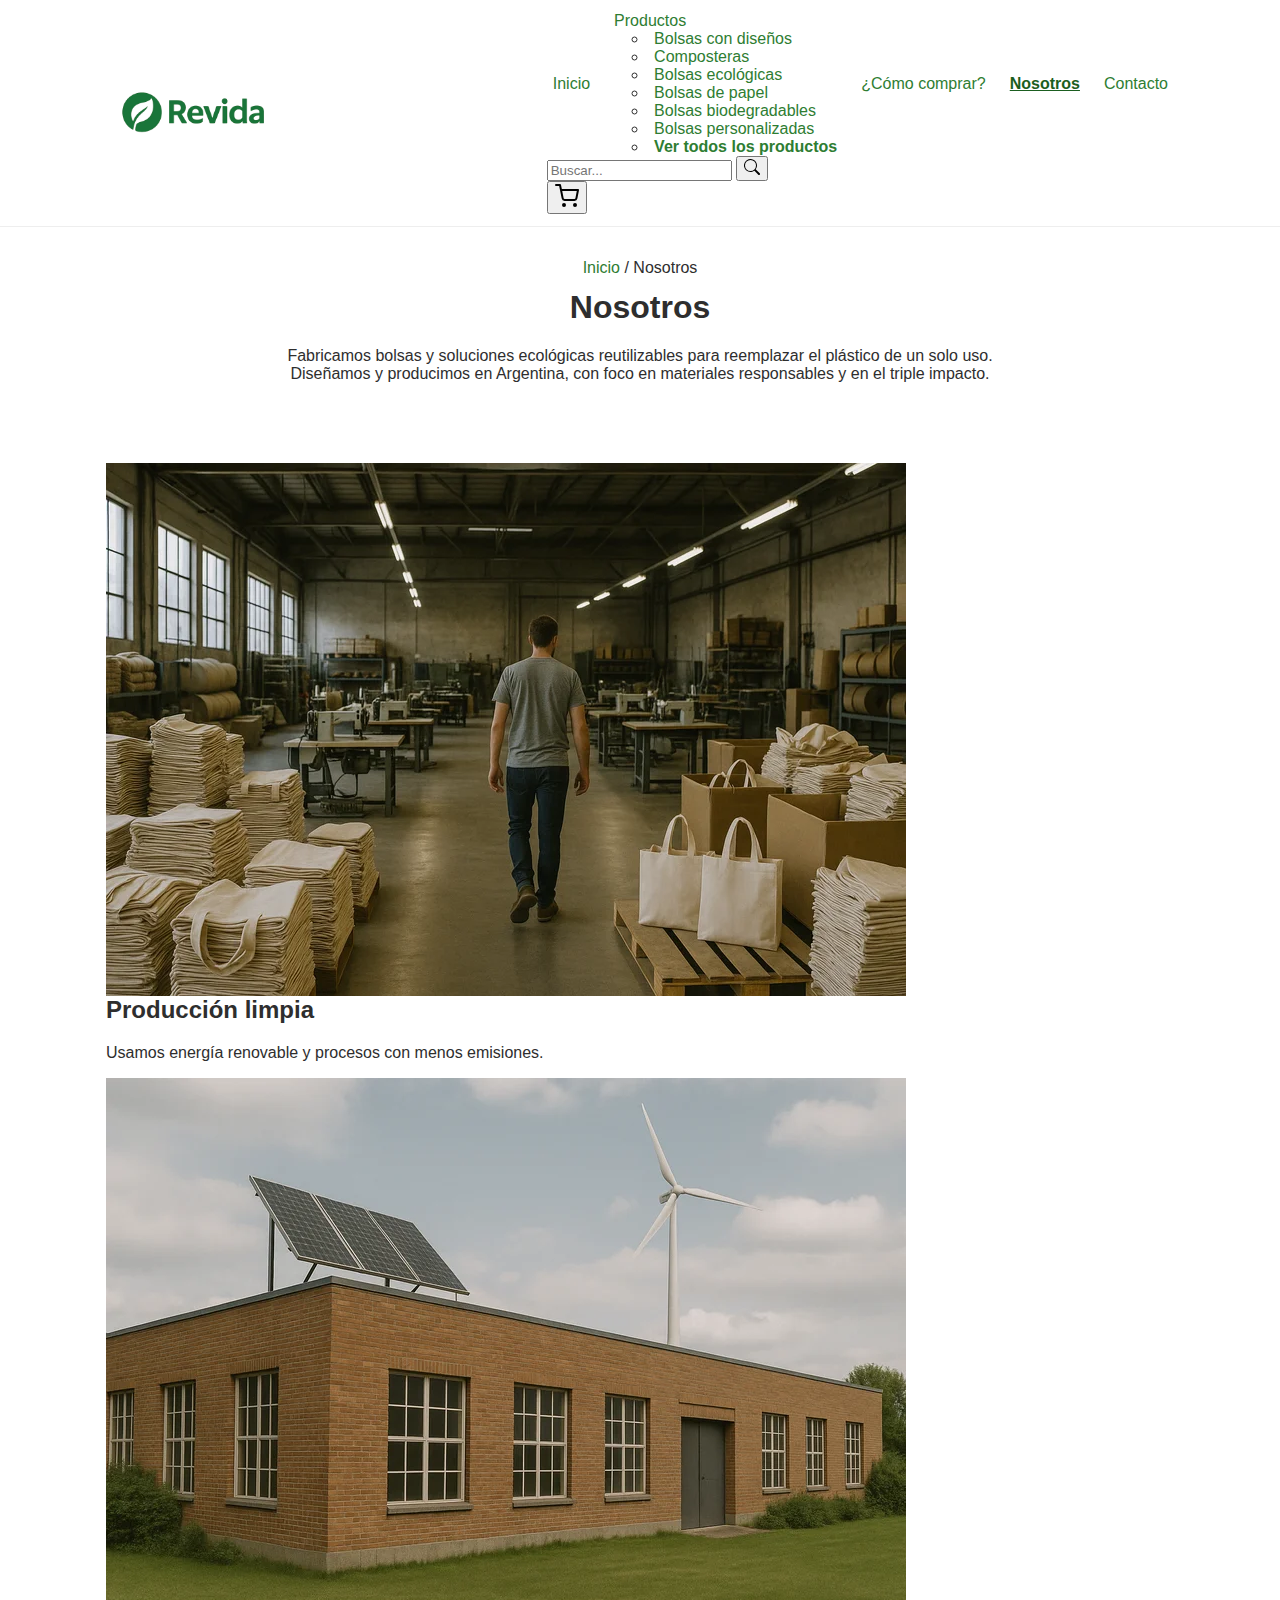
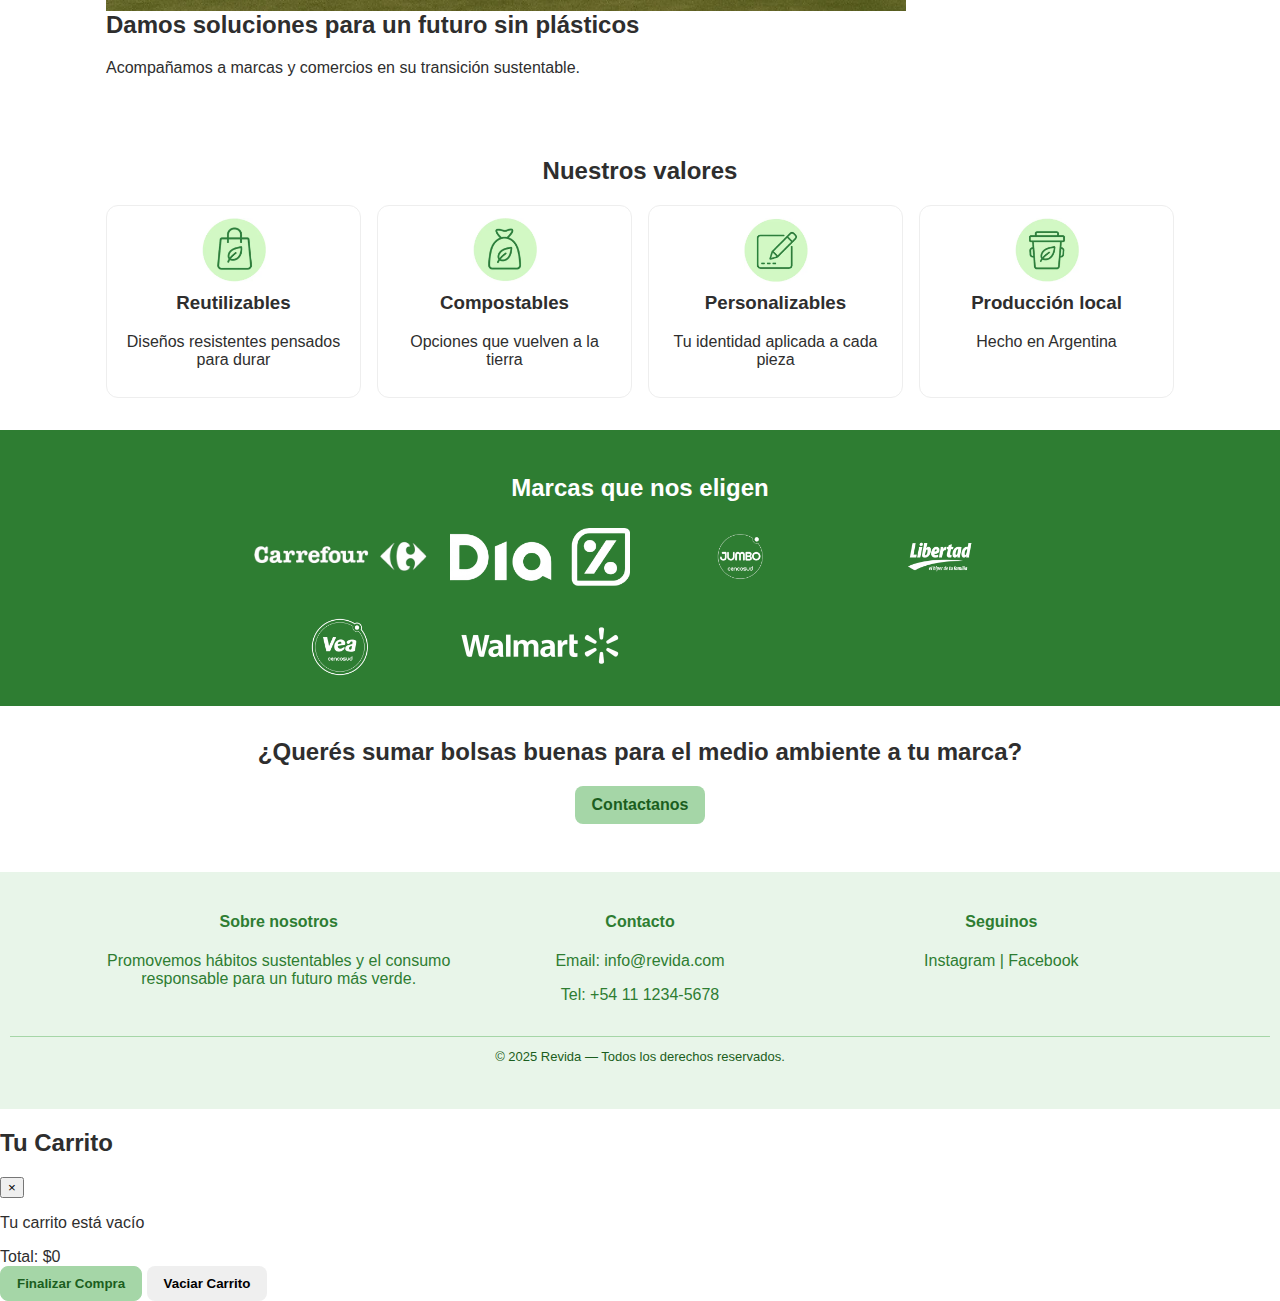
<file: pages/nosotros.html>
<!DOCTYPE html>
<html lang="es">

<head>
    <meta charset="UTF-8" />
    <meta name="viewport" content="width=device-width, initial-scale=1.0" />
    <meta name="description"
        content="Conocé Revida - Fabricamos bolsas ecológicas y soluciones sustentables en Argentina. Producción limpia, triple impacto y compromiso con el medio ambiente." />
    <meta name="keywords"
        content="Revida, empresa sustentable, producción limpia, triple impacto, Argentina, materiales reciclables, compostables, producción local, energía renovable, fabricación ecológica" />
    <title>Nosotros — Revida</title>
    <link rel="preconnect" href="https://fonts.googleapis.com">
    <link rel="preconnect" href="https://fonts.gstatic.com" crossorigin>
    <link href="https://fonts.googleapis.com/css2?family=Outfit:wght@400;500;600;700&display=swap" rel="stylesheet">
    <link rel="stylesheet" href="../assets/css/style.css" />
</head>

<body>
    <a class="skip-link" href="#contenido">Saltar al contenido</a> <!-- Accesibilidad -->
    <header class="site-header">
        <div class="container header-inner">
            <a href="../index.html">
                <img class="logo" src="../assets/img/logo1.webp" alt="Logo Revida">
            </a>

            <input type="checkbox" id="nav-toggle" class="nav-toggle" aria-label="Abrir menú">
            <!-- Checkbox que controla el menú para mobile -->
            <label for="nav-toggle" class="nav-toggle-btn" aria-hidden="true"></label>
            <!-- Ícono hamburguesa para mobile -->

            <!-- Menú de navegación -->
            <nav class="site-nav" aria-label="Principal">
                <ul class="nav-list">
                    <li><a href="../index.html">Inicio</a></li>
                    <li class="nav-item">
                        <a href="./productos.html">Productos</a>
                        <ul class="dropdown-menu">
                            <li><a href="./tienda.html?categoria=diseños">Bolsas con diseños</a></li>
                            <li><a href="./tienda.html?categoria=composteras">Composteras</a></li>
                            <li><a href="./tienda.html?categoria=ecologicas">Bolsas ecológicas</a></li>
                            <li><a href="./tienda.html?categoria=papel">Bolsas de papel</a></li>
                            <li><a href="./tienda.html?categoria=biodegradables">Bolsas biodegradables</a></li>
                            <li><a href="./contacto.html?form=quote">Bolsas personalizadas</a></li>
                            <li><a href="./tienda.html" style="font-weight: 700;">Ver todos los productos</a></li>
                        </ul>
                    </li>
                    <li><a href="./comocomprar.html">¿Cómo comprar?</a></li>
                    <li><a href="./nosotros.html" aria-current="page">Nosotros</a></li>
                    <li><a href="./contacto.html">Contacto</a></li>
                </ul>

                <form class="search-form" action="./tienda.html" method="get" role="search">
                    <input type="search" name="search" placeholder="Buscar..." aria-label="Buscar productos">
                    <button type="submit" aria-label="Buscar">
                        <svg xmlns="http://www.w3.org/2000/svg" width="16" height="16" fill="currentColor"
                            class="bi bi-search" viewBox="0 0 16 16" aria-hidden="true">
                            <path
                                d="M11.742 10.344a6.5 6.5 0 1 0-1.397 1.398h-.001c.03.04.062.078.098.115l3.85 3.85a1 1 0 0 0 1.415-1.414l-3.85-3.85a1.007 1.007 0 0 0-.115-.1zM12 6.5a5.5 5.5 0 1 1-11 0 5.5 5.5 0 0 1 11 0z" />
                        </svg>
                    </button>
                </form>

                <div class="nav-actions">
                    <button id="cart-btn" class="btn-cart" aria-label="Abrir carrito">
                        <svg xmlns="http://www.w3.org/2000/svg" width="24" height="24" viewBox="0 0 24 24" fill="none"
                            stroke="currentColor" stroke-width="2" stroke-linecap="round" stroke-linejoin="round"
                            class="feather feather-shopping-cart">
                            <circle cx="9" cy="21" r="1"></circle>
                            <circle cx="20" cy="21" r="1"></circle>
                            <path d="M1 1h4l2.68 13.39a2 2 0 0 0 2 1.61h9.72a2 2 0 0 0 2-1.61L23 6H6"></path>
                        </svg>
                        <span id="cart-count">0</span>
                    </button>
                </div>
            </nav>
        </div>
    </header>

    <main id="contenido" tabindex="-1"> <!-- Accesibilidad -->
        <!-- Intro -->
        <section class="bloque" aria-label="Nosotros">
            <div class="container flow centrado">
                <!-- Breadcrumbs -->
                <div class="breadcrumb-container">
                    <nav aria-label="breadcrumb" class="breadcrumb-nav">
                        <a href="../index.html">Inicio</a> <span class="separator" aria-hidden="true">/</span>
                        <span class="current" aria-current="page">Nosotros</span>
                    </nav>
                </div>

                <h1>Nosotros</h1>
                <p>Fabricamos bolsas y soluciones ecológicas reutilizables para reemplazar el plástico de un solo
                    uso.<br> Diseñamos y producimos en Argentina, con foco en materiales responsables y en el triple
                    impacto.</p>
            </div>
        </section>

        <!-- Franja de fotos + Texto Overlay -->
        <section class="bloque bloque-fotos" aria-label="Fábrica y producción">
            <div class="container">
                <div class="galeria-nosotros">
                    <article class="galeria-item">
                        <img src="../assets/img/fabrica1.webp" alt="Vista interior de la fábrica limpio y ordenado">
                        <div class="overlay-box">
                            <h2>Producción limpia</h2>
                            <p>Usamos energía renovable y procesos con menos emisiones.</p>
                        </div>
                    </article>

                    <article class="galeria-item">
                        <img src="../assets/img/fabrica2.webp" alt="Mesas de trabajo con producción ecológica">
                        <div class="overlay-box">
                            <h2>Damos soluciones para un futuro sin plásticos</h2>
                            <p>Acompañamos a marcas y comercios en su transición sustentable.</p>
                        </div>
                    </article>
                </div>
            </div>
        </section>

        <!-- Valores -->
        <section class="bloque">
            <div class="container centrado">
                <h2>Nuestros valores</h2>
                <div class="features">
                    <article class="feature">
                        <img class="ico" src="../assets/img/icono5.webp" alt="Reutilizables">
                        <h3>Reutilizables</h3>
                        <p>Diseños resistentes pensados para durar</p>
                    </article>

                    <article class="feature">
                        <img class="ico" src="../assets/img/icono6.webp" alt="Compostables">
                        <h3>Compostables</h3>
                        <p>Opciones que vuelven a la tierra</p>
                    </article>

                    <article class="feature">
                        <img class="ico" src="../assets/img/icono7.webp" alt="Personalizables">
                        <h3>Personalizables</h3>
                        <p>Tu identidad aplicada a cada pieza</p>
                    </article>

                    <article class="feature">
                        <img class="ico" src="../assets/img/icono8.webp" alt="Producción local">
                        <h3>Producción local</h3>
                        <p>Hecho en Argentina</p>
                    </article>
                </div>
            </div>
        </section>

        <!-- Marcas -->
        <section class="franja-marcas" aria-label="Marcas que nos eligen">
            <div class="container centrado">
                <h2>Marcas que nos eligen</h2>
                <div class="marcas">
                    <img src="../assets/img/marca1.webp" alt="Supermercado Carrefour" class="marca-carrefour">
                    <img src="../assets/img/marca2.webp" alt="Supermercado Dia" class="marca-dia">
                    <img src="../assets/img/marca3.webp" alt="Supermercado Jumbo" class="marca-jumbo">
                    <img src="../assets/img/marca4.webp" alt="Supermercado Libertad" class="marca-libertad">
                    <img src="../assets/img/marca5.webp" alt="Supermercado Walmart" class="marca-walmart">
                    <img src="../assets/img/marca6.webp" alt="Supermercado Vea" class="marca-vea">
                </div>
            </div>
        </section>

        <!-- Botón Contacto -->
        <section class="bloque">
            <div class="container centrado flow">
                <h2 class="h3">¿Querés sumar bolsas buenas para el medio ambiente a tu marca?</h2>
                <p><a href="./contacto.html" class="btn btn-verde">Contactanos</a></p>
            </div>
        </section>
    </main>

    <!-- Footer -->
    <footer class="site-footer" role="contentinfo">
        <div class="container footer-grid">
            <section class="footer-info">
                <h4>Sobre nosotros</h4>
                <p>Promovemos hábitos sustentables y el consumo responsable para un futuro más verde.</p>
            </section>

            <address class="footer-contacto">
                <h4>Contacto</h4>
                <p>Email: <a href="mailto:info@revida.com">info@revida.com</a></p>
                <p>Tel: +54 11 1234-5678</p>
            </address>

            <nav class="footer-social" aria-label="Redes sociales">
                <h4>Seguinos</h4>
                <a href="#">Instagram</a> |
                <a href="#">Facebook</a>
            </nav>
        </div>
        <p class="copy">© 2025 Revida — Todos los derechos reservados.</p>
    </footer>

    <!-- Scripts -->
    <script src="https://cdn.jsdelivr.net/npm/bootstrap@5.3.3/dist/js/bootstrap.bundle.min.js"></script>
    <script src="../js/data.js"></script>
    <script src="../js/a11y-helpers.js"></script>
    <script src="../js/cart.js"></script>
    <script src="../js/main.js"></script>
</body>

</html>
</file>
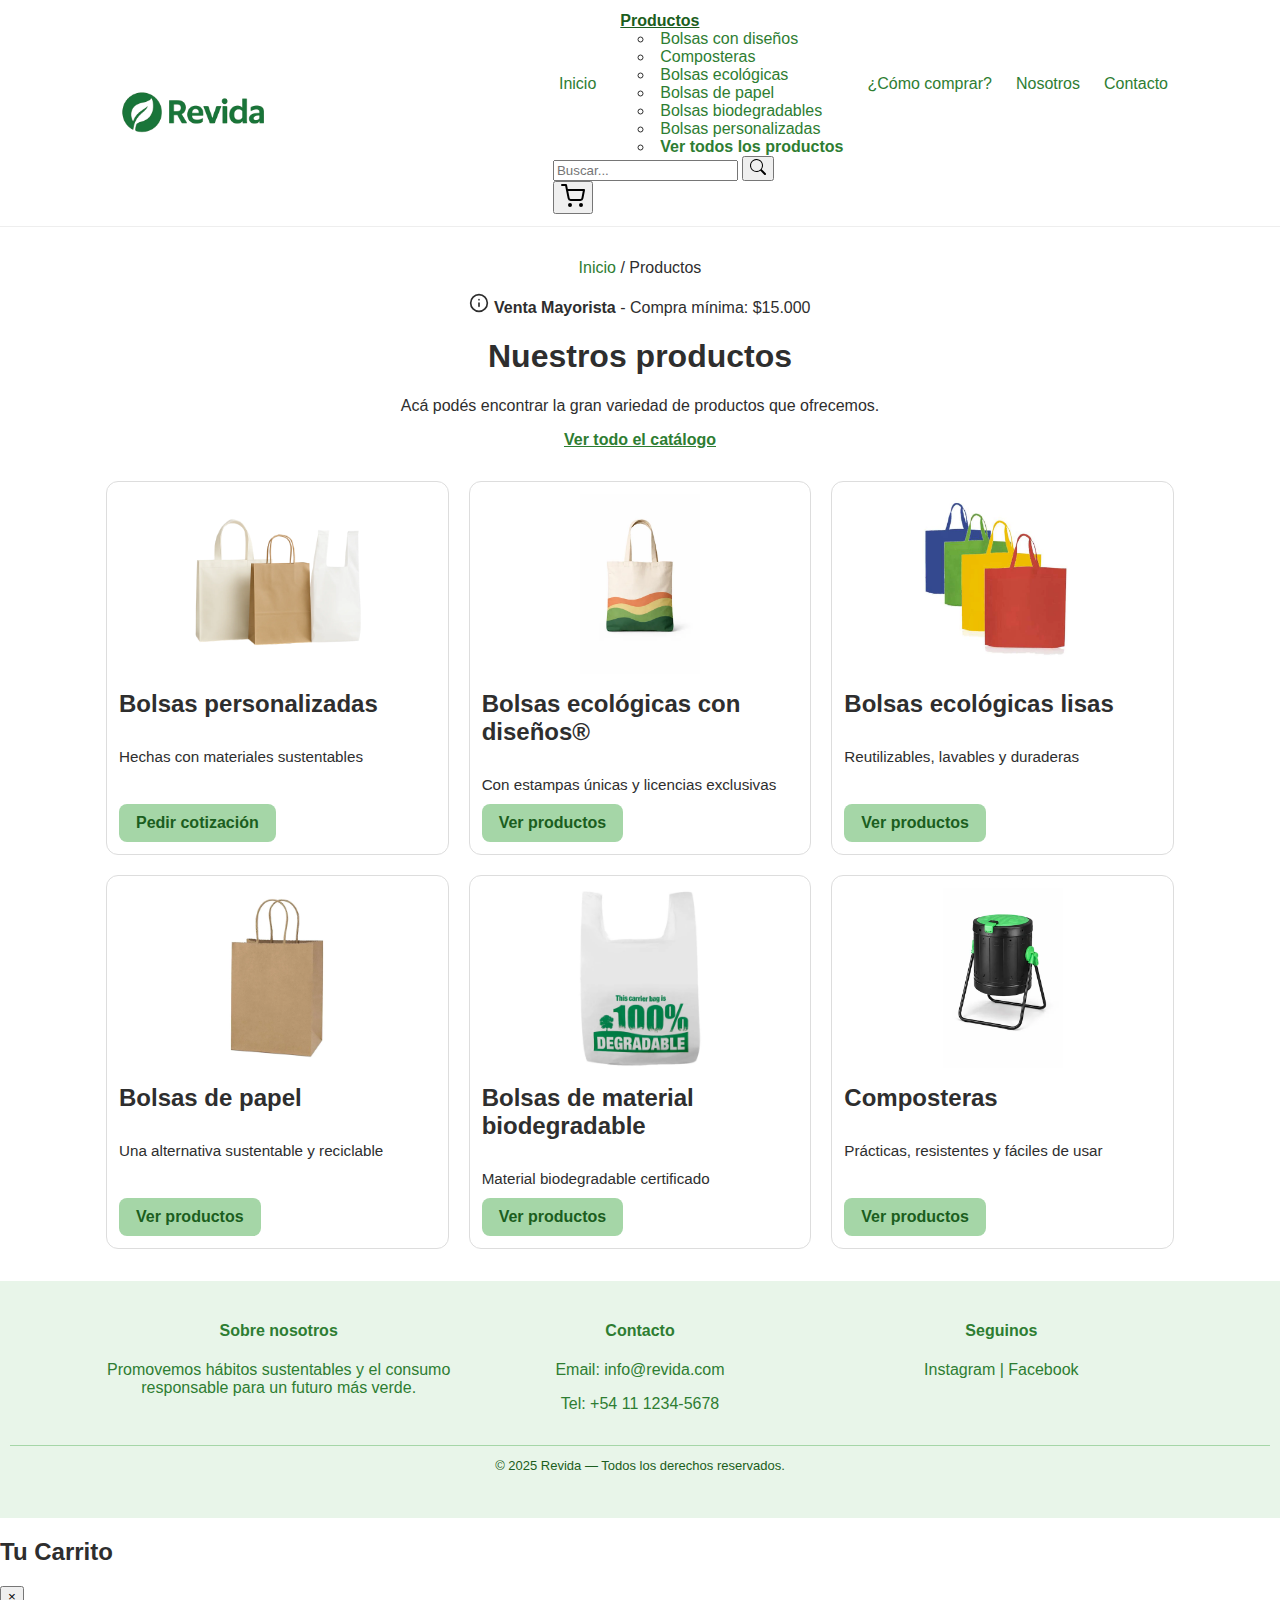
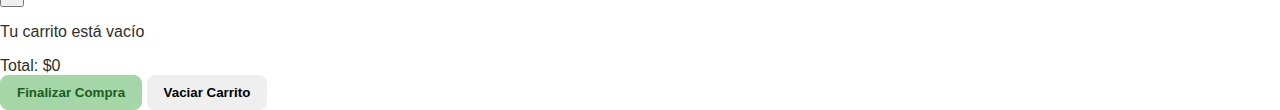
<file: pages/productos.html>
<!DOCTYPE html>
<html lang="es">

<head>
    <meta charset="UTF-8">
    <meta name="viewport" content="width=device-width, initial-scale=1.0">
    <meta name="description"
        content="Productos Revida - Bolsas personalizadas, ecológicas, biodegradables, composteras y más. Soluciones sustentables para tu marca o negocio." />
    <meta name="keywords"
        content="bolsas personalizadas, bolsas ecológicas, bolsas biodegradables, bolsas de papel, composteras, bolsas reutilizables, productos sustentables, Argentina, reciclaje, medio ambiente" />
    <title>Productos - Revida</title>
    <link rel="preconnect" href="https://fonts.googleapis.com">
    <link rel="preconnect" href="https://fonts.gstatic.com" crossorigin>
    <link href="https://fonts.googleapis.com/css2?family=Outfit:wght@400;500;600;700&display=swap" rel="stylesheet">
    <link rel="stylesheet" href="../assets/css/style.css">
</head>

<body>
    <a class="skip-link" href="#contenido">Saltar al contenido</a> <!-- Accesibilidad -->
    <header class="site-header">
        <div class="container header-inner">
            <a href="../index.html">
                <img class="logo" src="../assets/img/logo1.webp" alt="Logo Revida">
            </a>

            <input type="checkbox" id="nav-toggle" class="nav-toggle" aria-label="Abrir menú">
            <!-- Checkbox que controla el menú para mobile -->
            <label for="nav-toggle" class="nav-toggle-btn" aria-hidden="true"></label>
            <!-- Ícono hamburguesa para mobile -->

            <!-- Menú de navegación -->
            <nav class="site-nav" aria-label="Principal">
                <ul class="nav-list">
                    <li><a href="../index.html">Inicio</a></li>
                    <li class="nav-item">
                        <a href="./productos.html" aria-current="page">Productos</a>
                        <ul class="dropdown-menu">
                            <li><a href="./tienda.html?categoria=diseños">Bolsas con diseños</a></li>
                            <li><a href="./tienda.html?categoria=composteras">Composteras</a></li>
                            <li><a href="./tienda.html?categoria=ecologicas">Bolsas ecológicas</a></li>
                            <li><a href="./tienda.html?categoria=papel">Bolsas de papel</a></li>
                            <li><a href="./tienda.html?categoria=biodegradables">Bolsas biodegradables</a></li>
                            <li><a href="./contacto.html?form=quote">Bolsas personalizadas</a></li>
                            <li><a href="./tienda.html" style="font-weight: 700;">Ver todos los productos</a></li>
                        </ul>
                    </li>
                    <li><a href="./comocomprar.html">¿Cómo comprar?</a></li>
                    <li><a href="./nosotros.html">Nosotros</a></li>
                    <li><a href="./contacto.html">Contacto</a></li>
                </ul>

                <form class="search-form" action="./tienda.html" method="get" role="search">
                    <input type="search" name="search" placeholder="Buscar..." aria-label="Buscar productos">
                    <button type="submit" aria-label="Buscar">
                        <svg xmlns="http://www.w3.org/2000/svg" width="16" height="16" fill="currentColor"
                            class="bi bi-search" viewBox="0 0 16 16" aria-hidden="true">
                            <path
                                d="M11.742 10.344a6.5 6.5 0 1 0-1.397 1.398h-.001c.03.04.062.078.098.115l3.85 3.85a1 1 0 0 0 1.415-1.414l-3.85-3.85a1.007 1.007 0 0 0-.115-.1zM12 6.5a5.5 5.5 0 1 1-11 0 5.5 5.5 0 0 1 11 0z" />
                        </svg>
                    </button>
                </form>

                <div class="nav-actions">
                    <button id="cart-btn" class="btn-cart" aria-label="Abrir carrito">
                        <svg xmlns="http://www.w3.org/2000/svg" width="24" height="24" viewBox="0 0 24 24" fill="none"
                            stroke="currentColor" stroke-width="2" stroke-linecap="round" stroke-linejoin="round"
                            class="feather feather-shopping-cart">
                            <circle cx="9" cy="21" r="1"></circle>
                            <circle cx="20" cy="21" r="1"></circle>
                            <path d="M1 1h4l2.68 13.39a2 2 0 0 0 2 1.61h9.72a2 2 0 0 0 2-1.61L23 6H6"></path>
                        </svg>
                        <span id="cart-count">0</span>
                    </button>
                </div>
            </nav>
        </div>
    </header>

    <main id="contenido" tabindex="-1"> <!-- Accesibilidad -->
        <section class="bloque">
            <div class="container centrado">
                <!-- Breadcrumbs & Alerta -->
                <!-- Breadcrumbs & Alerta -->
                <div class="productos-header-info">
                    <nav aria-label="breadcrumb" class="breadcrumb-nav">
                        <a href="../index.html">Inicio</a> <span class="separator" aria-hidden="true">/</span>
                        <span class="current" aria-current="page">Productos</span>
                    </nav>

                    <p class="min-purchase-alert">
                        <svg xmlns="http://www.w3.org/2000/svg" width="20" height="20" viewBox="0 0 24 24" fill="none"
                            stroke="currentColor" stroke-width="2" stroke-linecap="round" stroke-linejoin="round"
                            class="icon-info" aria-hidden="true">
                            <circle cx="12" cy="12" r="10"></circle>
                            <line x1="12" y1="16" x2="12" y2="12"></line>
                            <line x1="12" y1="8" x2="12.01" y2="8"></line>
                        </svg>
                        <strong>Venta Mayorista</strong> - Compra mínima: $15.000
                    </p>
                </div>

                <h1>Nuestros productos</h1>
                <p>Acá podés encontrar la gran variedad de productos que ofrecemos.</p>
                <div style="margin-bottom: 2rem;">
                    <a href="./tienda.html" class="btn-link">Ver todo el catálogo</a>
                </div>
                <div class="cards">
                    <article class="card card-elevada">
                        <img src="../assets/img/prod1.webp" alt="Bolsas personalizadas">
                        <h2>Bolsas personalizadas</h2>
                        <p>Hechas con materiales sustentables</p>
                        <div class="card-actions-products">
                            <a href="./contacto.html?form=quote" class="btn btn-verde card-btn-full"
                                aria-label="Pedir cotización de Bolsas personalizadas">Pedir cotización</a>
                        </div>
                    </article>

                    <article class="card card-elevada">
                        <div class="img-zoom-wrapper">
                            <img src="../assets/img/disenio2.webp" alt="Bolsas con diseños" class="img-zoom-medium">
                        </div>
                        <h2>Bolsas ecológicas con diseños®</h2>
                        <p>Con estampas únicas y licencias exclusivas</p>
                        <div class="card-actions-products">
                            <a href="./tienda.html?categoria=diseños" class="btn btn-verde card-btn-full"
                                aria-label="Ver productos de Bolsas con diseños">Ver productos</a>
                        </div>
                    </article>

                    <article class="card card-elevada">
                        <img src="../assets/img/prod4.webp" alt="Bolsas ecológicas lisas">
                        <h2>Bolsas ecológicas lisas</h2>
                        <p>Reutilizables, lavables y duraderas</p>
                        <div class="card-actions-products">
                            <a href="./tienda.html?categoria=ecologicas" class="btn btn-verde card-btn-full"
                                aria-label="Ver productos de Bolsas ecológicas">Ver
                                productos</a>
                        </div>
                    </article>

                    <article class="card card-elevada">
                        <img src="../assets/img/prod5.webp" alt="Bolsas de papel">
                        <h2>Bolsas de papel</h2>
                        <p>Una alternativa sustentable y reciclable</p>
                        <div class="card-actions-products">
                            <a href="./tienda.html?categoria=papel" class="btn btn-verde card-btn-full"
                                aria-label="Ver productos de Bolsas de papel">Ver
                                productos</a>
                        </div>
                    </article>

                    <article class="card card-elevada">
                        <img src="../assets/img/prod6.webp" alt="Bolsas biodegradables">
                        <h2>Bolsas de material biodegradable</h2>
                        <p>Material biodegradable certificado</p>
                        <div class="card-actions-products">
                            <a href="./tienda.html?categoria=biodegradables" class="btn btn-verde card-btn-full"
                                aria-label="Ver productos de Bolsas biodegradables">Ver productos</a>
                        </div>
                    </article>

                    <article class="card card-elevada">
                        <div class="img-zoom-wrapper">
                            <img src="../assets/img/compost1.webp" alt="Composteras" class="img-zoom-large">
                        </div>
                        <h2>Composteras</h2>
                        <p>Prácticas, resistentes y fáciles de usar</p>
                        <div>
                            <a href="./tienda.html?categoria=composteras" class="btn btn-verde card-btn-full"
                                aria-label="Ver productos de Composteras">Ver
                                productos</a>
                        </div>
                    </article>
                </div>
            </div>
        </section>
    </main>

    <!-- Footer -->
    <footer class="site-footer" role="contentinfo">
        <div class="container footer-grid">
            <section class="footer-info">
                <h4>Sobre nosotros</h4>
                <p>Promovemos hábitos sustentables y el consumo responsable para un futuro más verde.</p>
            </section>

            <address class="footer-contacto">
                <h4>Contacto</h4>
                <p>Email: <a href="mailto:info@revida.com">info@revida.com</a></p>
                <p>Tel: +54 11 1234-5678</p>
            </address>

            <nav class="footer-social" aria-label="Redes sociales">
                <h4>Seguinos</h4>
                <a href="#">Instagram</a> |
                <a href="#">Facebook</a>
            </nav>
        </div>
        <p class="copy">© 2025 Revida — Todos los derechos reservados.</p>
    </footer>

    <!-- Scripts -->
    <script src="https://cdn.jsdelivr.net/npm/bootstrap@5.3.3/dist/js/bootstrap.bundle.min.js"></script>
    <script src="../js/data.js"></script>
    <script src="../js/a11y-helpers.js"></script>
    <script src="../js/cart.js"></script>
    <script src="../js/main.js"></script>
</body>

</html>
</file>
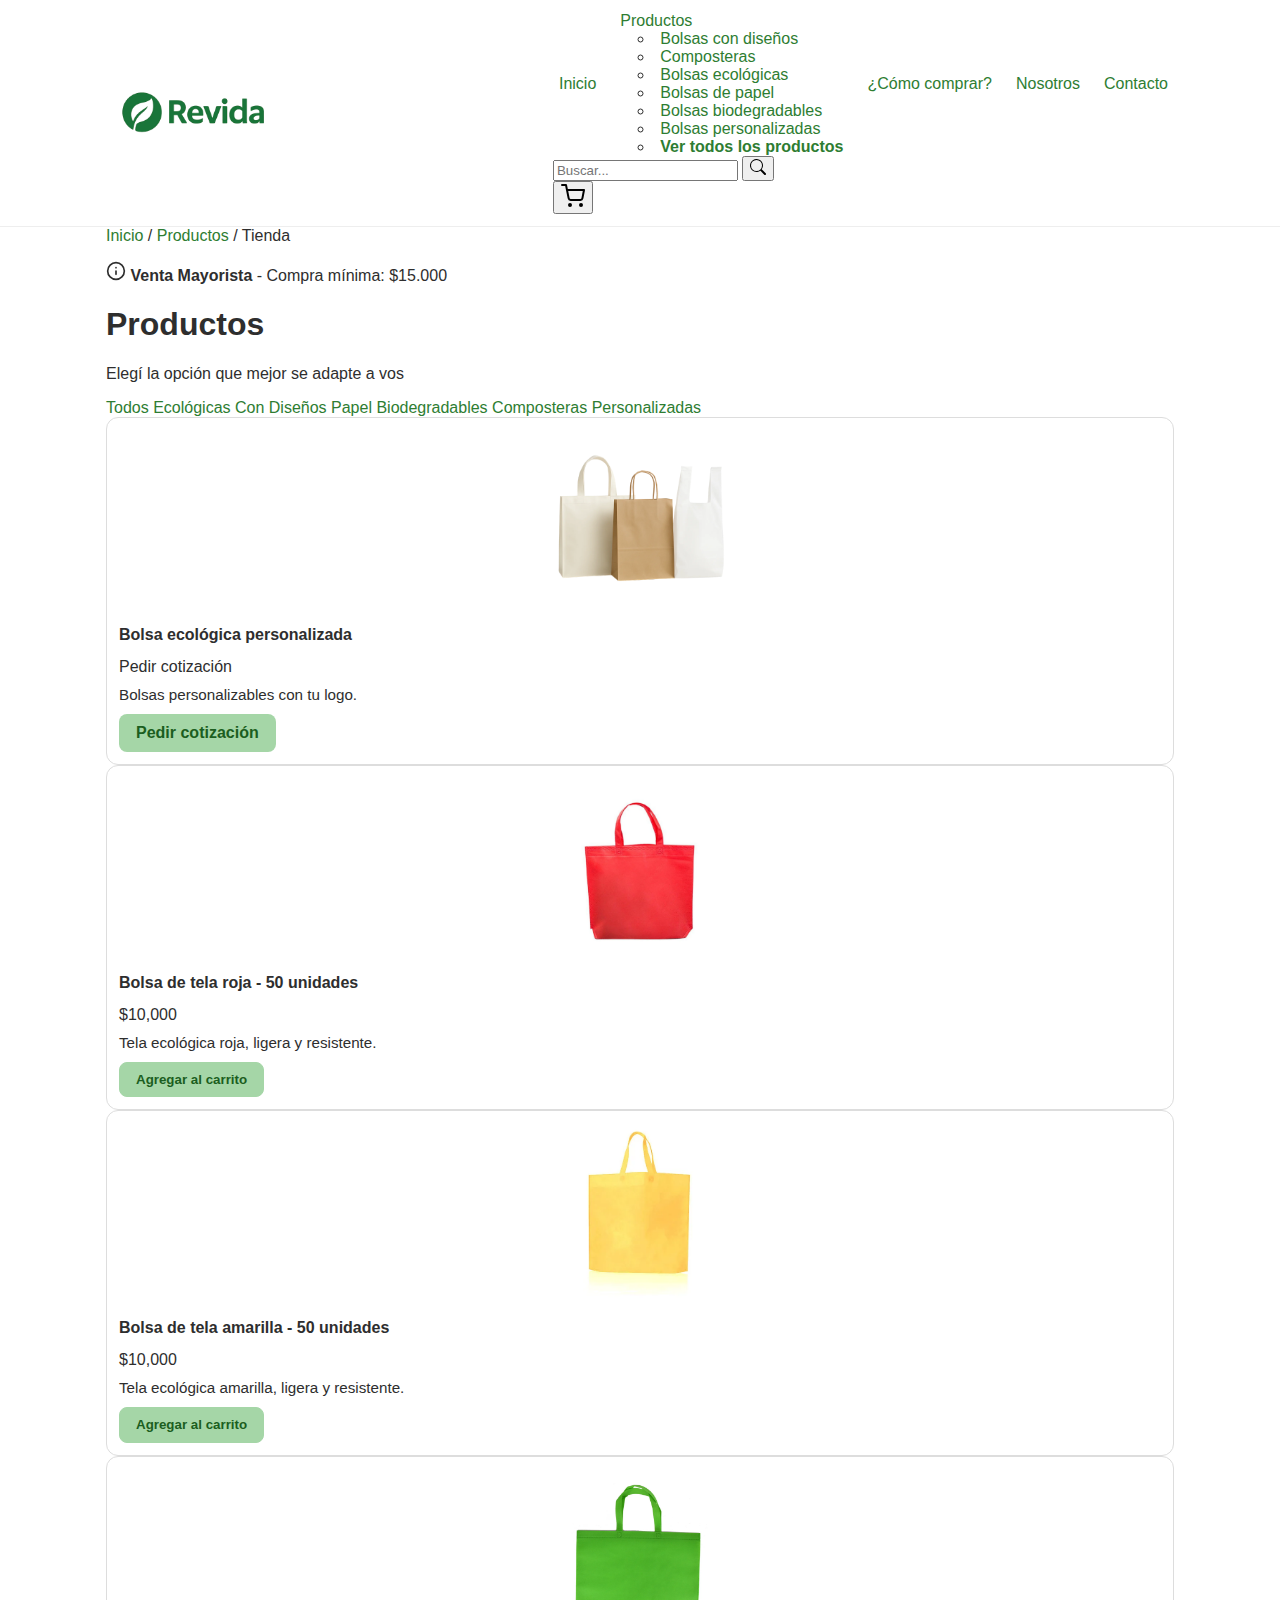
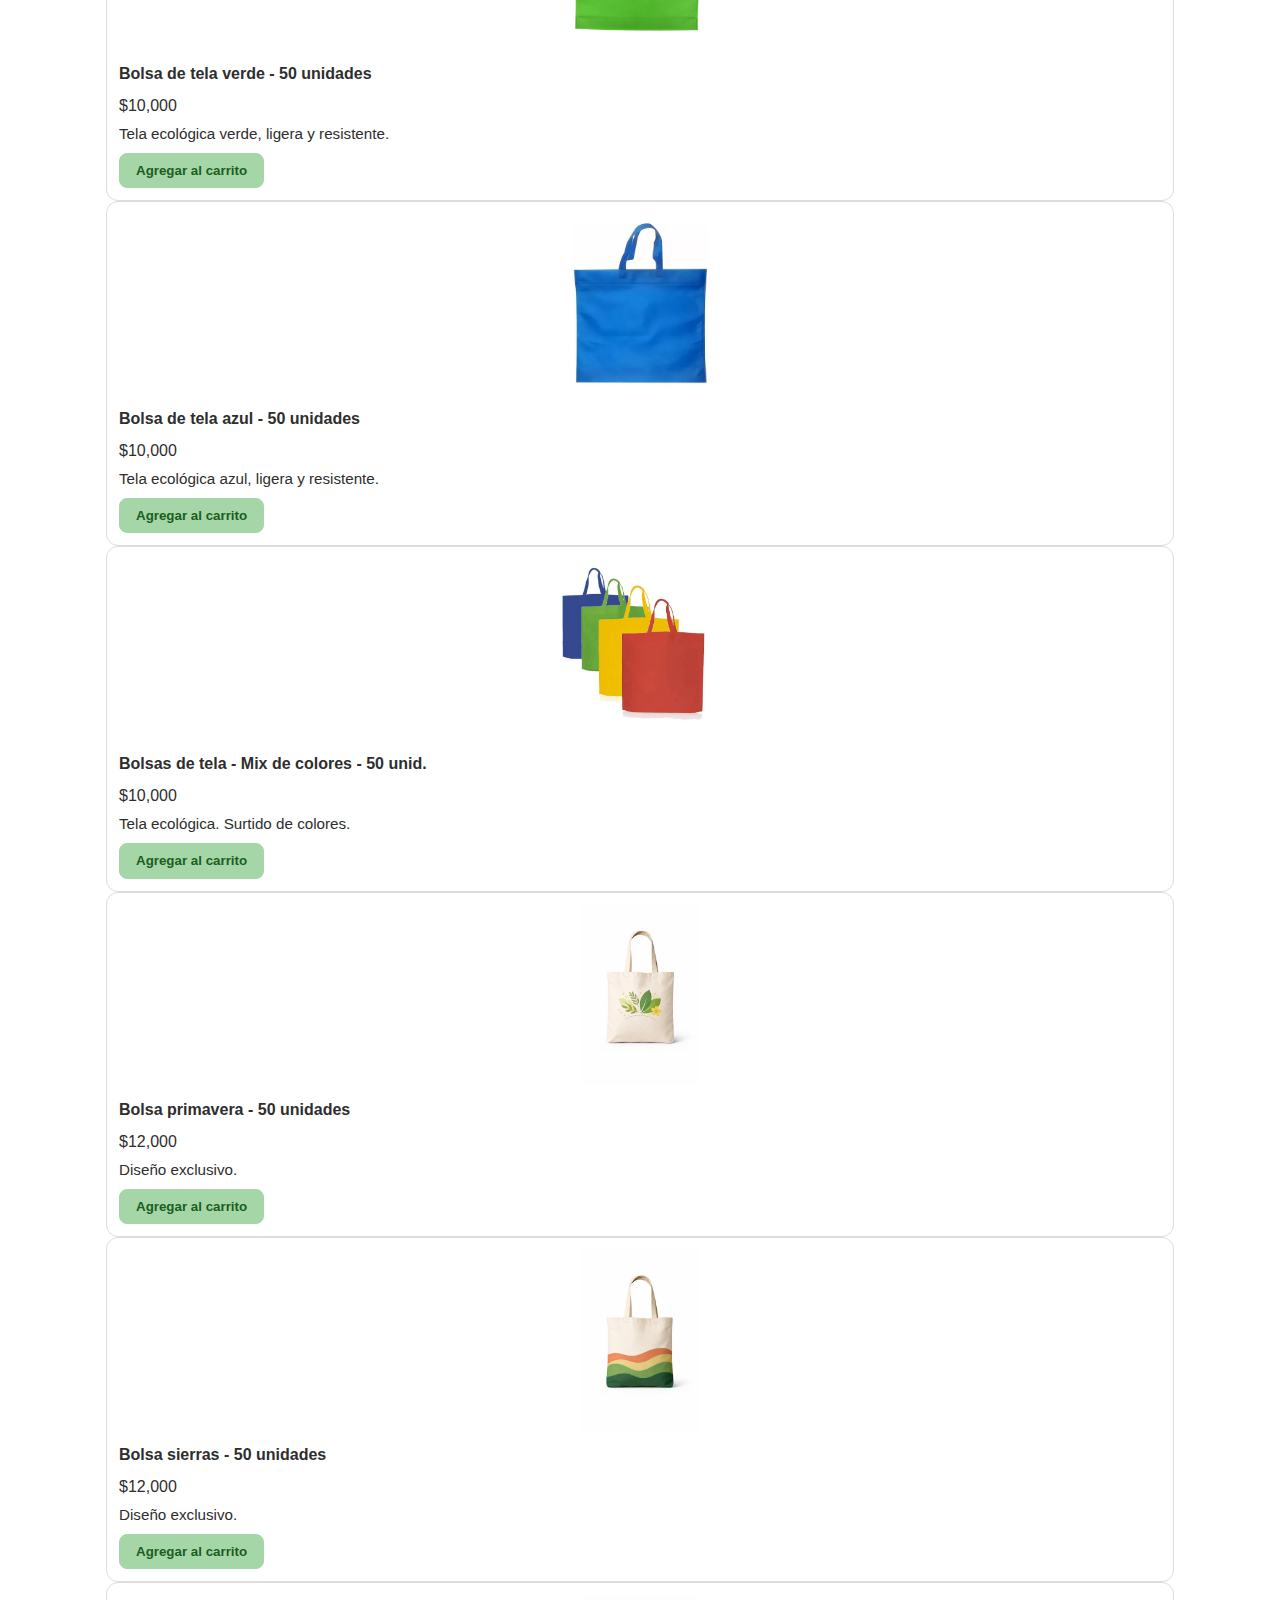
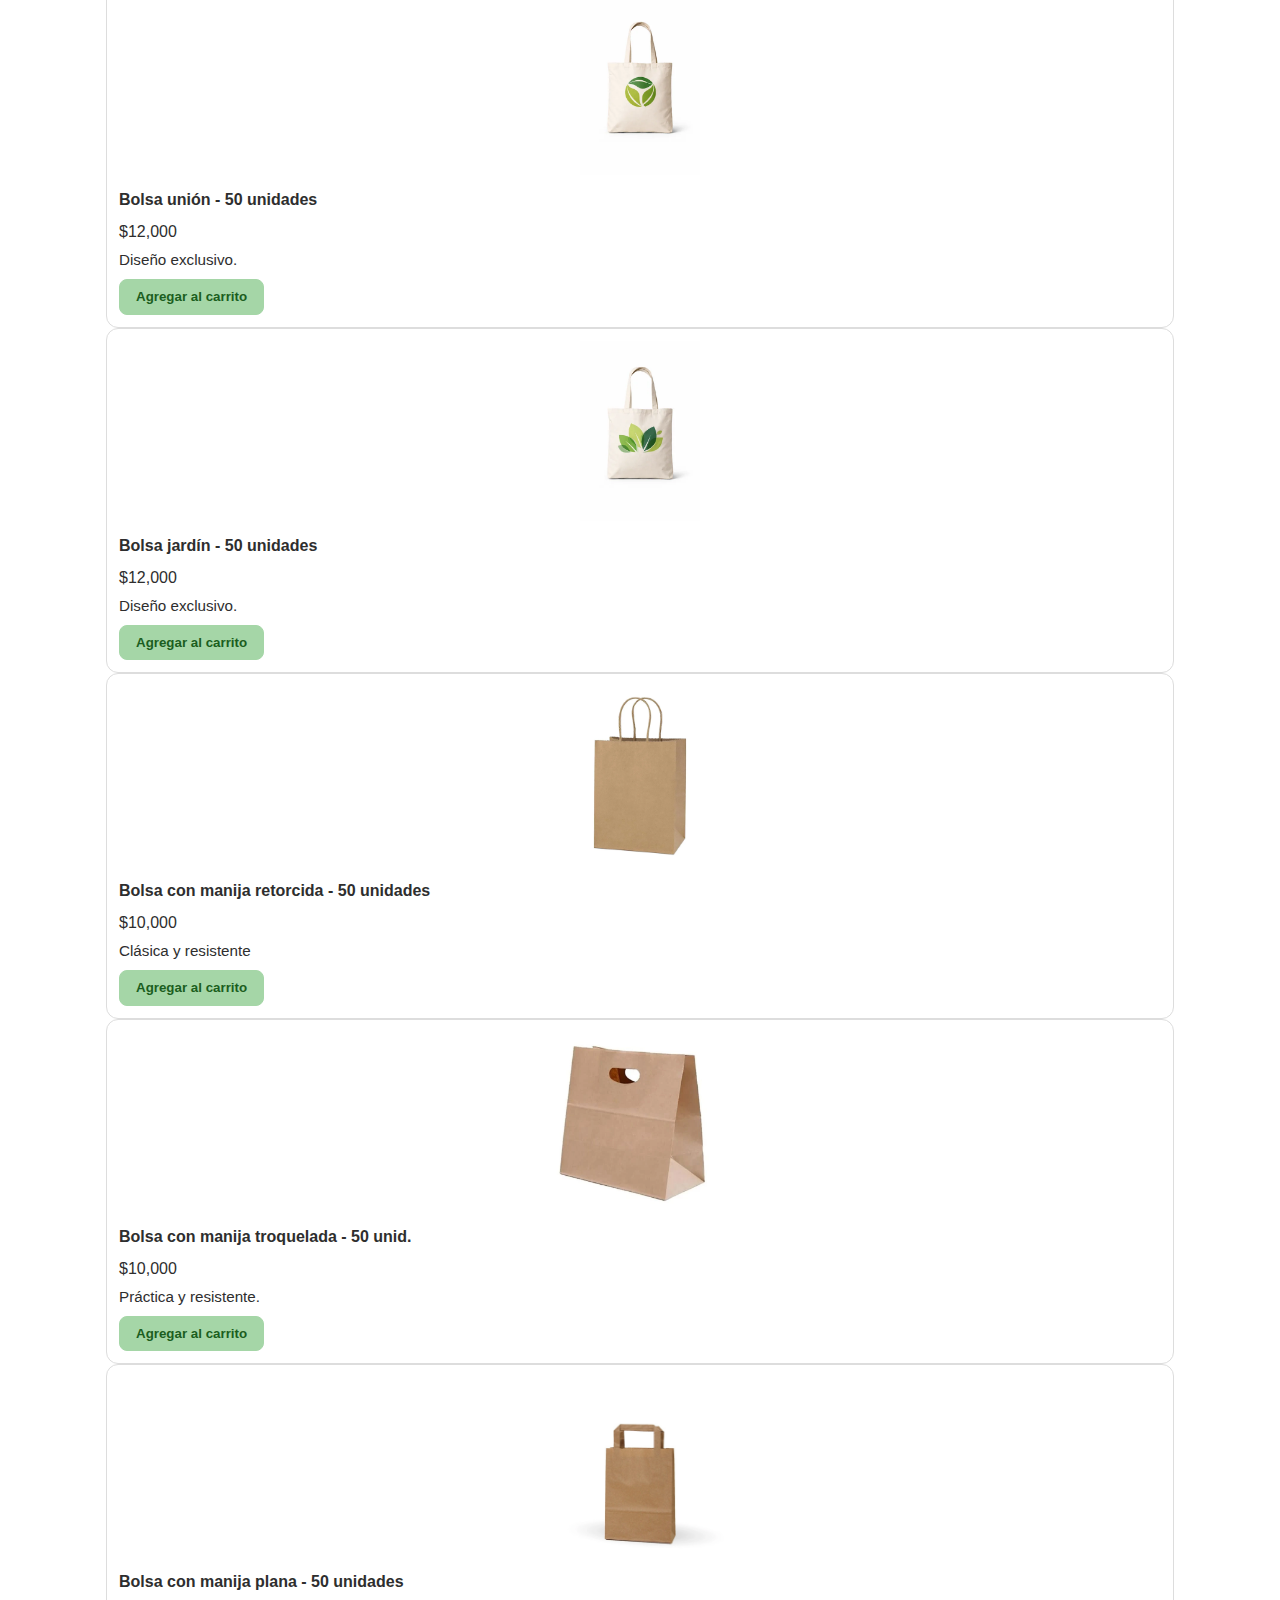
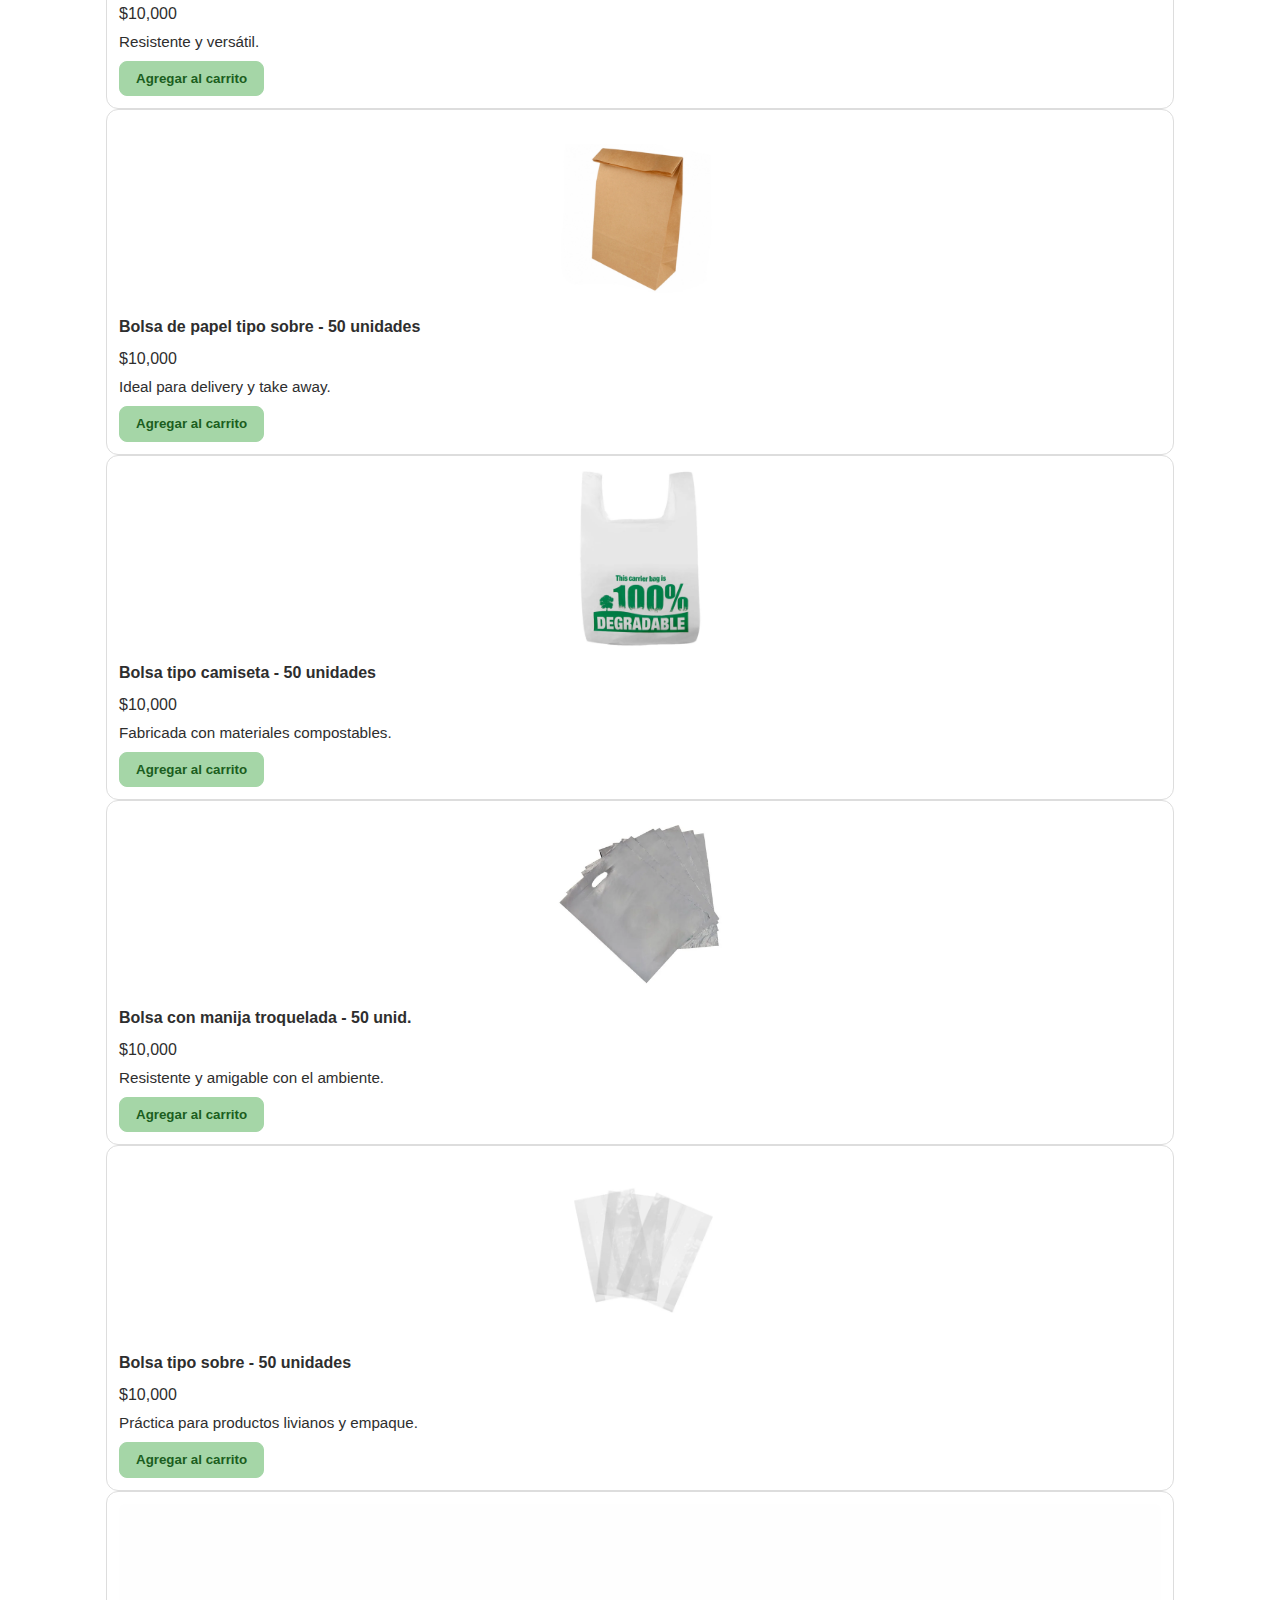
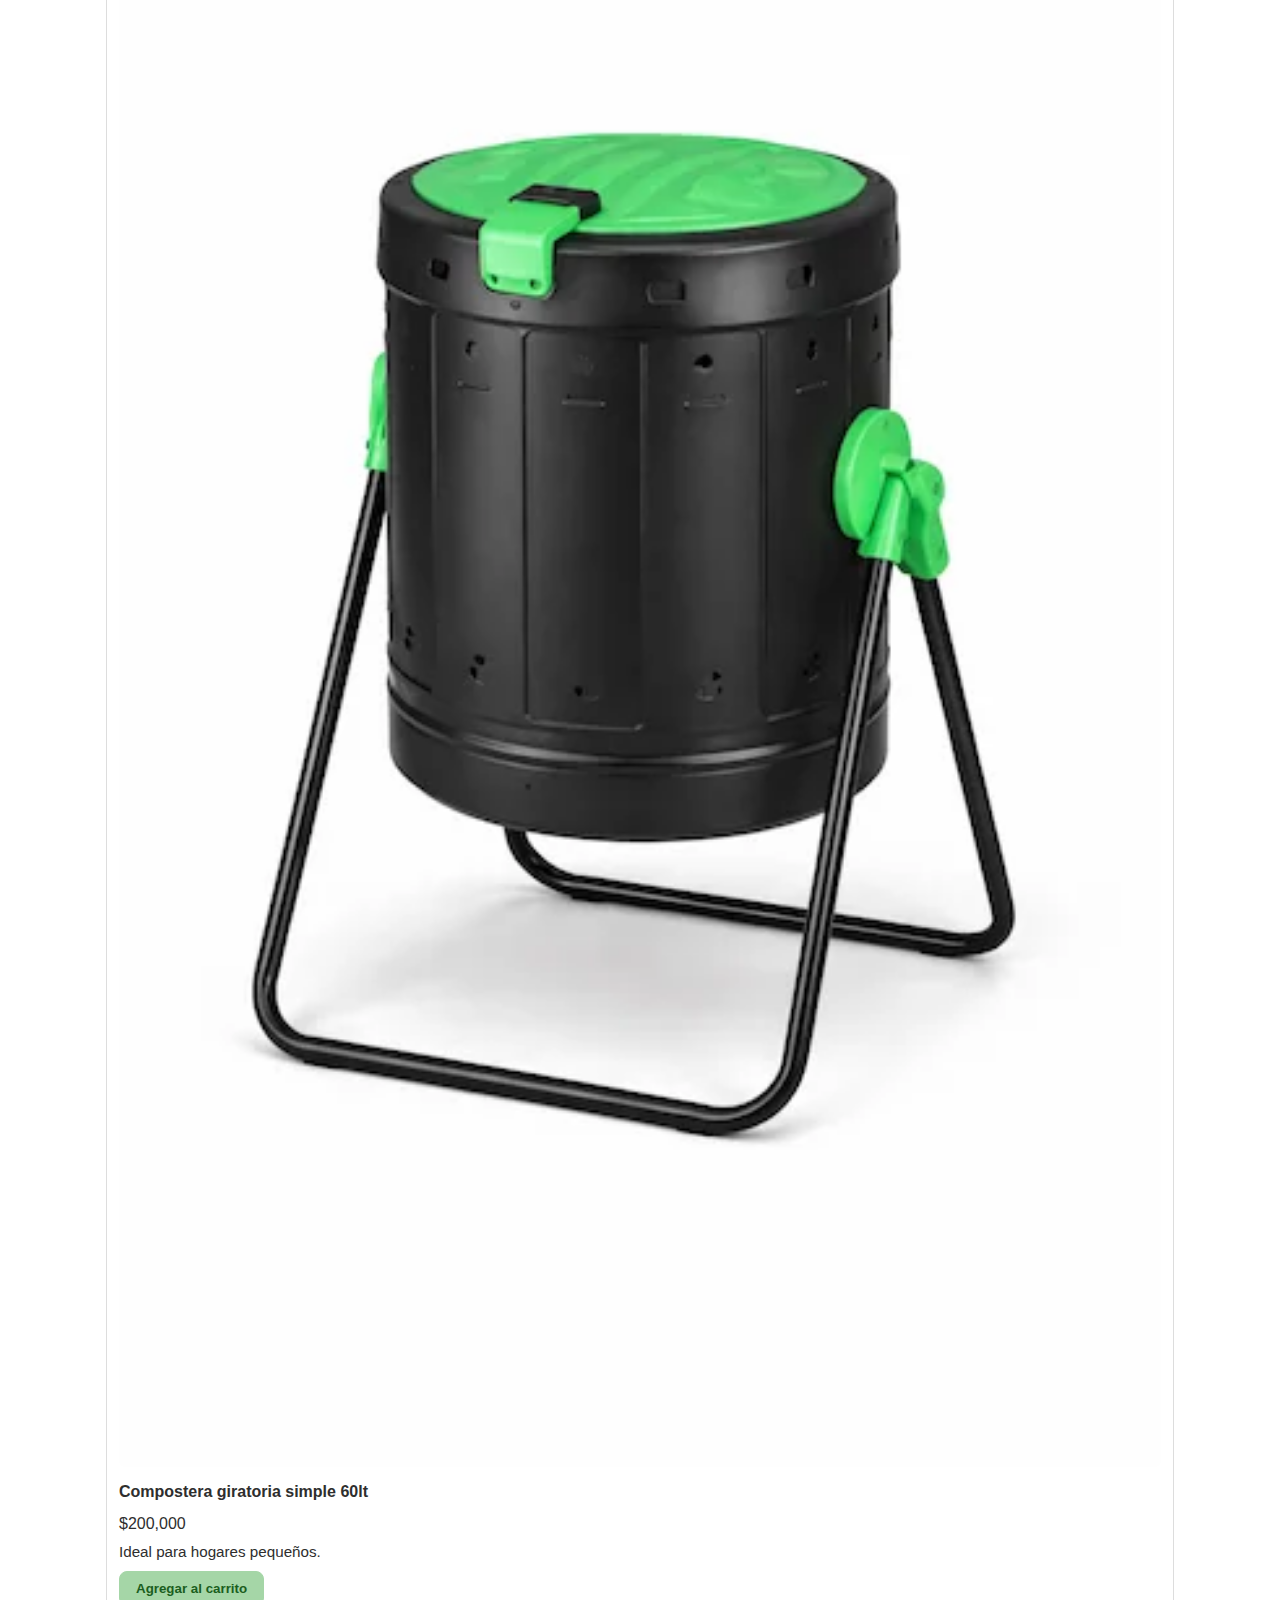
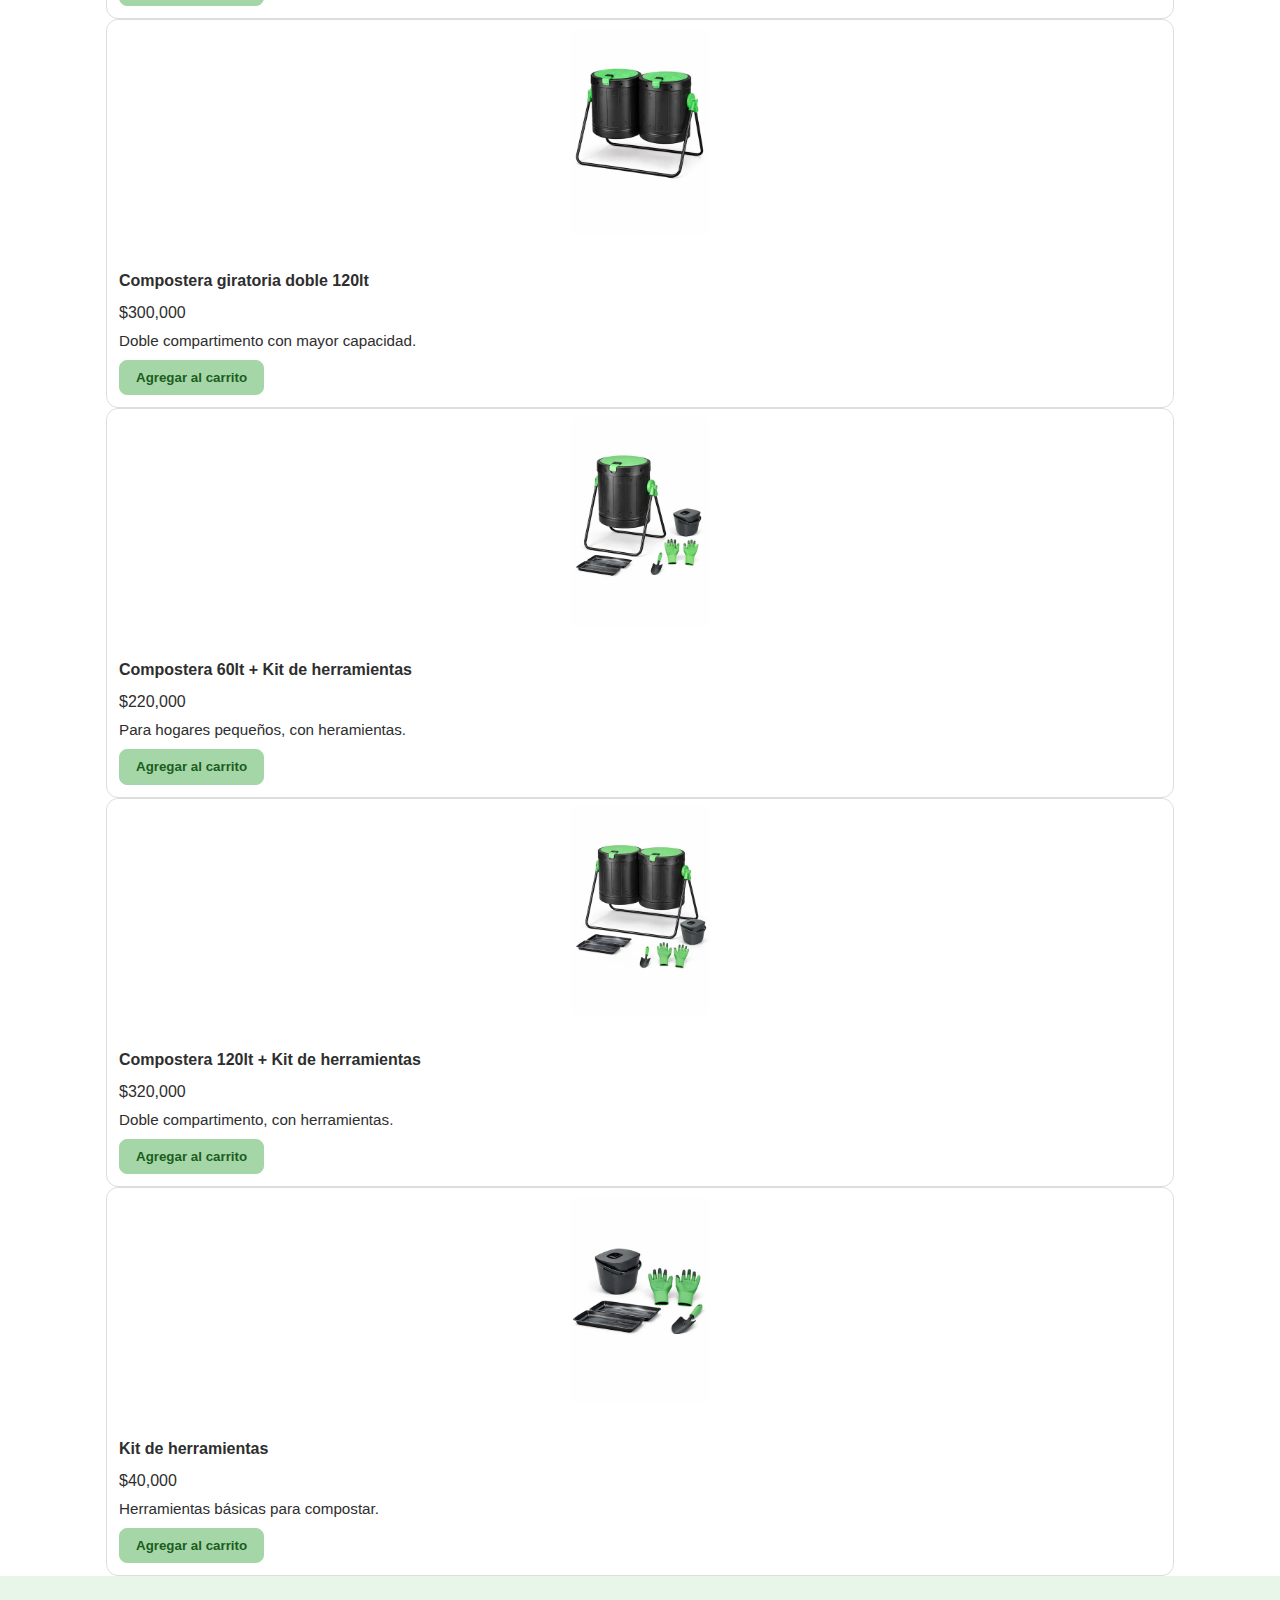
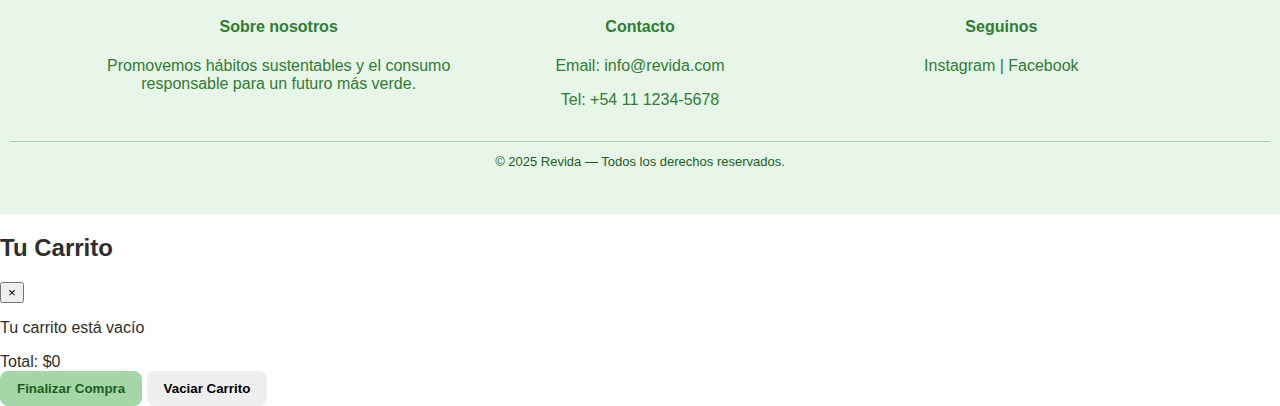
<file: pages/tienda.html>
<!DOCTYPE html>
<html lang="es">

<head>
    <meta charset="UTF-8">
    <meta name="viewport" content="width=device-width, initial-scale=1.0">
    <title>Tienda - Revida</title>
    <link rel="preconnect" href="https://fonts.googleapis.com">
    <link rel="preconnect" href="https://fonts.gstatic.com" crossorigin>
    <link href="https://fonts.googleapis.com/css2?family=Outfit:wght@400;500;600;700&display=swap" rel="stylesheet">
    <link rel="stylesheet" href="../assets/css/style.css">
    <!-- Estilos específicos para la tienda -->

</head>

<body>
    <header class="site-header">
        <div class="container header-inner">
            <a href="../index.html">
                <img class="logo" src="../assets/img/logo1.webp" alt="Logo Revida">
            </a>

            <input type="checkbox" id="nav-toggle" class="nav-toggle" aria-label="Abrir menú">
            <label for="nav-toggle" class="nav-toggle-btn" aria-hidden="true"></label>

            <nav class="site-nav" aria-label="Principal">
                <ul class="nav-list">
                    <li><a href="../index.html">Inicio</a></li>
                    <li class="nav-item">
                        <a href="./productos.html">Productos</a>
                        <ul class="dropdown-menu">
                            <li><a href="./tienda.html?categoria=diseños">Bolsas con diseños</a></li>
                            <li><a href="./tienda.html?categoria=composteras">Composteras</a></li>
                            <li><a href="./tienda.html?categoria=ecologicas">Bolsas ecológicas</a></li>
                            <li><a href="./tienda.html?categoria=papel">Bolsas de papel</a></li>
                            <li><a href="./tienda.html?categoria=biodegradables">Bolsas biodegradables</a></li>
                            <li><a href="./contacto.html?form=quote">Bolsas personalizadas</a></li>
                            <li><a href="./tienda.html" style="font-weight: 700;">Ver todos los productos</a></li>
                        </ul>
                    </li>
                    <li><a href="./comocomprar.html">¿Cómo comprar?</a></li>
                    <li><a href="./nosotros.html">Nosotros</a></li>
                    <li><a href="./contacto.html">Contacto</a></li>
                </ul>

                <form class="search-form" action="./tienda.html" method="get" role="search">
                    <input type="search" name="search" placeholder="Buscar..." aria-label="Buscar productos">
                    <button type="submit" aria-label="Buscar">
                        <svg xmlns="http://www.w3.org/2000/svg" width="16" height="16" fill="currentColor"
                            class="bi bi-search" viewBox="0 0 16 16" aria-hidden="true">
                            <path
                                d="M11.742 10.344a6.5 6.5 0 1 0-1.397 1.398h-.001c.03.04.062.078.098.115l3.85 3.85a1 1 0 0 0 1.415-1.414l-3.85-3.85a1.007 1.007 0 0 0-.115-.1zM12 6.5a5.5 5.5 0 1 1-11 0 5.5 5.5 0 0 1 11 0z" />
                        </svg>
                    </button>
                </form>

                <div class="nav-actions">
                    <button id="cart-btn" class="btn-cart" aria-label="Abrir carrito">
                        <svg xmlns="http://www.w3.org/2000/svg" width="24" height="24" viewBox="0 0 24 24" fill="none"
                            stroke="currentColor" stroke-width="2" stroke-linecap="round" stroke-linejoin="round"
                            class="feather feather-shopping-cart">
                            <circle cx="9" cy="21" r="1"></circle>
                            <circle cx="20" cy="21" r="1"></circle>
                            <path d="M1 1h4l2.68 13.39a2 2 0 0 0 2 1.61h9.72a2 2 0 0 0 2-1.61L23 6H6"></path>
                        </svg>
                        <span id="cart-count">0</span>
                    </button>
                </div>
            </nav>
        </div>
    </header>

    <main>
        <div class="tienda-header">
            <div class="container">
                <nav aria-label="breadcrumb" class="breadcrumb-nav">
                    <a href="../index.html">Inicio</a> <span class="separator">/</span>
                    <a href="./productos.html">Productos</a> <span class="separator">/</span>
                    <span class="current" id="breadcrumb-category">Tienda</span>
                </nav>

                <p class="min-purchase-alert">
                    <svg xmlns="http://www.w3.org/2000/svg" width="20" height="20" viewBox="0 0 24 24" fill="none"
                        stroke="currentColor" stroke-width="2" stroke-linecap="round" stroke-linejoin="round"
                        class="icon-info">
                        <circle cx="12" cy="12" r="10"></circle>
                        <line x1="12" y1="16" x2="12" y2="12"></line>
                        <line x1="12" y1="8" x2="12.01" y2="8"></line>
                    </svg>
                    <strong>Venta Mayorista</strong> - Compra mínima: $15.000
                </p>

                <h1 id="titulo-categoria">Productos</h1>

                <p>Elegí la opción que mejor se adapte a vos</p>

                <nav class="filters-nav">
                    <a href="tienda.html" class="filter-btn">Todos</a>
                    <a href="tienda.html?categoria=ecologicas" class="filter-btn">Ecológicas</a>
                    <a href="tienda.html?categoria=diseños" class="filter-btn">Con Diseños</a>
                    <a href="tienda.html?categoria=papel" class="filter-btn">Papel</a>
                    <a href="tienda.html?categoria=biodegradables" class="filter-btn">Biodegradables</a>
                    <a href="tienda.html?categoria=composteras" class="filter-btn">Composteras</a>
                    <a href="tienda.html?categoria=personalizadas" class="filter-btn">Personalizadas</a>
                </nav>
            </div>
        </div>

        <div class="container">
            <div id="contenedor-productos" class="tienda-grid">
                <!-- Aquí se cargarán los productos vía JS -->
            </div>
        </div>
    </main>

    <footer class="site-footer" role="contentinfo">
        <div class="container footer-grid">
            <section class="footer-info">
                <h4>Sobre nosotros</h4>
                <p>Promovemos hábitos sustentables y el consumo responsable para un futuro más verde.</p>
            </section>

            <address class="footer-contacto">
                <h4>Contacto</h4>
                <p>Email: <a href="mailto:info@revida.com">info@revida.com</a></p>
                <p>Tel: +54 11 1234-5678</p>
            </address>

            <nav class="footer-social" aria-label="Redes sociales">
                <h4>Seguinos</h4>
                <a href="#">Instagram</a> |
                <a href="#">Facebook</a>
            </nav>
        </div>

        <p class="copy">© 2025 Revida — Todos los derechos reservados.</p>
    </footer>

    <!-- Scripts -->
    <script src="../js/data.js"></script>
    <script src="../js/a11y-helpers.js"></script>
    <script src="../js/cart.js"></script>
    <script src="../js/main.js"></script>
</body>

</html>
</file>
<file: assets/css/style.css>
/* base */
:root {
    --c-text: #2e2e2e;
    --c-brand: #2e7d32;
    --c-brand-dark: #1b5e20;
    --c-brand-soft: #a5d6a7;
    --c-bg: #ffffff;
    --c-bg-soft: #e8f5e9;

    --radius: 12px;
    --space-1: 4px;
    --space-2: 8px;
    --space-3: 12px;
    --space-4: 16px;
    --space-5: 24px;
    --space-6: 32px;
    --maxw: 1100px;
}

* {
    box-sizing: border-box;
}

html,
body {
    margin: 0;
}

body {
    font-family: Verdana, Geneva, Tahoma, sans-serif;
    color: var(--c-text);
    background: var(--c-bg);
}

img {
    max-width: 100%;
    height: auto;
    display: block;
}

a {
    color: var(--c-brand);
    text-decoration: none;
}

a:hover {
    text-decoration: underline;
}

/* utilidades */
.container {
    max-width: var(--maxw);
    margin-inline: auto;
    padding-inline: var(--space-4);
}

.flow>*+* {
    margin-top: var(--space-3);
}

.centrado {
    text-align: center;
}

.derecha {
    text-align: right;
}

.sr-only {
    position: absolute !important;
    width: 1px;
    height: 1px;
    padding: 0;
    margin: -1px;
    overflow: hidden;
    clip: rect(0, 0, 0, 0);
    border: 0;
}


.btn-block-center {
    display: block;
    width: fit-content;
    margin-inline: auto;
}

/*  HEADER + NAV  */
.site-header {
    background: #fff;
    border-bottom: 1px solid #eee;
}

.header-inner {
    display: flex;
    align-items: center;
    justify-content: space-between;
    gap: 16px;
    padding-block: 12px;
}

.logo {
    height: 48px;
    width: auto;
    display: block;
    margin-right: 20px;
    cursor: pointer;
}

/* Menú base */
.nav-toggle {
    display: none;
}

.nav-list {
    list-style: none;
    margin: 0;
    padding: 0;
    display: flex;
    gap: var(--space-3);
    align-items: center;
}

.nav-list a {
    padding: 4px 6px;
    color: var(--c-brand);
    text-decoration: none;
    font-weight: 500;
}

.nav-list a:hover {
    color: var(--c-brand-dark);
    text-decoration: underline;
}

nav a[aria-current="page"] {
    color: var(--c-brand-dark);
    font-weight: bold;
    text-decoration: underline;
}

/* Botón hamburguesa (se muestra en mobile vía media query) */
.nav-toggle-btn {
    display: none;
    align-items: center;
    justify-content: center;
    width: 38px;
    height: 38px;
    font-size: 22px;
    color: var(--c-brand-dark);
    border: 1px solid var(--c-brand-soft);
    border-radius: 6px;
    background: #fff;
    cursor: pointer;
    transition: background-color .3s ease;
}

.nav-toggle-btn:hover {
    background: var(--c-bg-soft);
}

/*  Hero (Index) */
.hero {
    position: relative;
    color: #fff;
    background: url("../img/hero.png") center/cover no-repeat;
    padding: 160px 12px;
}

.hero::before {
    content: "";
    position: absolute;
    inset: 0;
    background: rgba(0, 0, 0, .25);
}

.hero-text {
    position: relative;
    max-width: 620px;
}

.hero h2 {
    font-size: clamp(24px, 3vw, 36px);
    margin: 0 0 var(--space-2) 0;
}

.hero p {
    margin: 0;
}

/* Secciones (bloques)  */
.bloque {
    padding-block: var(--space-6);
    background: #fff;
}

.bloque-verde {
    background: var(--c-bg-soft);
}

.bloque h2,
.bloque h3 {
    margin-top: 0;
}

/* Botones (unificados + compat Bootstrap) */
a.btn,
.btn,
.btn-verde {
    display: inline-flex;
    align-items: center;
    justify-content: center;
    gap: 8px;
    padding: 10px 16px;
    border-radius: 8px;
    font-weight: 700;
    line-height: 1;
    border: 1px solid transparent;
    cursor: pointer;
    text-decoration: none !important;
}

.btn-verde,
.btn-success {
    background-color: var(--c-brand-soft);
    color: var(--c-brand-dark);
    border-color: var(--c-brand-soft);
}

.btn-verde:hover,
.btn-success:hover {
    background-color: #93cc96;
    color: var(--c-brand-dark);
    text-decoration: none !important;
}

.btn:focus-visible,
a.btn:focus-visible,
.btn-verde:focus-visible {
    outline: 3px solid rgba(46, 125, 50, 0.35);
    outline-offset: 2px;
}

/* Botón subrayado */
.btn-link {
    background: none;
    border: none;
    color: var(--c-brand);
    font-weight: 700;
    text-decoration: underline;
    padding: 0;
    cursor: pointer;
    font-family: inherit;
    transition: color .2s ease, text-decoration-thickness .2s ease;
}

.btn-link:hover {
    color: var(--c-brand-dark);
    text-decoration-thickness: 2px;
}

.btn-link:focus-visible {
    outline: 2px solid rgba(46, 125, 50, 0.3);
    outline-offset: 2px;
}

/*  Grillas reutilizables (base) */
.grid-3,
.grid-4 {
    display: grid;
    grid-template-columns: 1fr;
    gap: var(--space-4);
}

/*  Cards (Index/Productos)  */
.cards {
    display: grid;
    gap: 20px;
    margin-top: 20px;
    grid-template-columns: 1fr;
}

.card {
    background: #fff;
    border: 1px solid #ddd;
    border-radius: var(--radius);
    padding: var(--space-3);
    display: flex;
    flex-direction: column;
    gap: var(--space-2);
    text-align: left;
    transition: transform .2s ease, box-shadow .2s ease;
}

.card:hover {
    transform: translateY(-3px);
    box-shadow: 0 4px 10px rgba(0, 0, 0, .1);
}

.card img {
    width: 100%;
    height: 180px;
    object-fit: contain;     
    background-color: #fff;   
    border-radius: 8px;
    margin-bottom: 8px;
}

.card h4 {
    font-size: 1rem;
    margin: 0 0 6px 0;
}

.card p {
    font-size: .95rem;
    line-height: 1.45;
    margin: 0;
    flex-grow: 1;
}

/*  Features (Nosotros – valores)  */
.features {
    display: grid;
    grid-template-columns: repeat(auto-fit, minmax(220px, 1fr));
    gap: 16px;
    margin-top: 20px;
    align-items: stretch;
    text-align: center;
}

.features .feature {
    background: #fff;
    border: 1px solid #eee;
    border-radius: var(--radius);
    padding: var(--space-3);
}

.feature .ico {
    width: 64px;
    height: 64px;
    margin: 0 auto 10px;
    display: flex;
    align-items: center;
    justify-content: center;
}

.feature .ico img {
    max-width: 100%;
    max-height: 100%;
    object-fit: contain;
}

/*  Marcas que nos eligen  */
.franja-marcas {
    background: var(--c-brand);
    color: #fff;
    padding-block: var(--space-5);
    text-align: center;
    justify-items: center;
    align-items: center;
}

.franja-marcas h3 {
    margin-top: 0;
    margin-bottom: var(--space-4);
    font-size: 1.4rem;
}

.marcas {
    display: grid;
    grid-template-columns: repeat(2, 1fr);
    gap: 20px;
    align-items: center;
    justify-items: center;
}

.marcas img {
    width: auto;
    max-width: 180px;
    height: auto;
    max-height: 70px;
    object-fit: contain;
    display: block;
    transition: transform .2s ease;
}

.marcas img:hover {
    transform: scale(1.05);
}

/*  Nosotros – dos columnas (base)  */
.cols {
    display: grid;
    grid-template-columns: 1fr;
    gap: 16px;
    text-align: left;
}

.col {
    width: auto;
    margin: 0;
    display: block;
}

/* Contacto – formularios (Bootstrap)  */
.form-card,
form.needs-validation {
    background: #fff;
    border: 1px solid #e0e0e0;
    border-radius: 10px;
    padding: 24px;
    box-shadow: 0 2px 6px rgba(0, 0, 0, 0.05);
}

.tituloform {
    color: var(--c-brand);
    text-align: center;
    margin-bottom: .5rem;
}

.subtform {
    text-align: center;
    color: #555;
    margin-bottom: 1.5rem;
    font-size: .95rem;
}

.form-control:focus {
    border-color: var(--c-brand);
    box-shadow: 0 0 0 .25rem rgba(46, 125, 50, 0.25);
}

/*  Cómo comprar – pasos numerados */
.steps {
    display: grid;
    grid-template-columns: repeat(auto-fit, minmax(220px, 1fr));
    gap: 16px;
    margin-top: 10px;
    counter-reset: paso;
}

.step {
    background: #f1f8e9;
    border: 1px solid #dfe9d9;
    border-radius: 10px;
    padding: 32px 16px 16px;
    text-align: center;
    display: flex;
    flex-direction: column;
    align-items: center;
    gap: 8px;
    min-height: 150px;
    position: relative;
}

.steps .step::before {
    counter-increment: paso;
    content: counter(paso);
    position: absolute;
    top: 10px;
    left: 10px;
    width: 26px;
    height: 26px;
    border-radius: 50%;
    background: var(--c-brand);
    color: #fff;
    display: flex;
    align-items: center;
    justify-content: center;
    font-weight: bold;
    font-size: .9rem;
    z-index: 1;
}

.step .ico {
    width: 64px;
    height: 64px;
    margin: 0 auto 10px;
    display: flex;
    align-items: center;
    justify-content: center;
}

.steps-cta {
    margin-top: 14px;
}

/*  Footer  */
footer {
    background: var(--c-bg-soft);
    color: var(--c-brand);
    text-align: center;
    padding: 20px 10px;
}

.footer-grid {
    display: grid;
    gap: 16px;
    align-items: start;
    grid-template-columns: repeat(auto-fit, minmax(240px, 1fr));
}

.footer-grid>* {
    margin: 0;
    max-width: none;
    text-align: center;
}

address {
    font-style: normal;
}

.copy {
    border-top: 1px solid var(--c-brand-soft);
    margin-top: var(--space-4);
    padding: var(--space-3) var(--space-4);
    font-size: 13px;
    color: var(--c-brand-dark);
    text-align: center;
}

/*  Refuerzos de contenedor + skip link  */
main .container,
.bloque>.container {
    max-width: var(--maxw);
    margin-inline: auto;
    padding-inline: var(--space-4);
}

.skip-link {
    position: absolute;
    left: -9999px;
    top: auto;
    background: #000;
    color: #fff;
    padding: 8px 12px;
    border-radius: 6px;
}

.skip-link:focus {
    left: 8px;
    top: 8px;
    z-index: 999;
}

/* TODAS LAS MEDIA QUERIES  */

/* ≤360px — móviles pequeños */
@media (max-width: 360px) {
    .container {
        padding-inline: 12px;
    }

    .logo {
        height: 36px;
    }

    .header-inner {
        gap: 8px;
        padding-block: 10px;
    }

    .nav-list {
        gap: 10px;
        font-size: 14px;
        justify-content: center;
        flex-wrap: wrap;
    }

    .hero {
        padding: 40px 12px;
    }

    .hero h2 {
        font-size: clamp(20px, 8vw, 26px);
    }

    .hero p {
        font-size: 15px;
    }

    a.btn,
    .btn,
    .btn-verde {
        padding: 10px 14px;
        font-size: .95rem;
    }

    .features,
    .steps {
        gap: 12px;
    }

    .feature .ico,
    .step .ico {
        width: 56px;
        height: 56px;
    }

    .step {
        padding: 18px 12px;
        min-height: auto;
    }

    .cards {
        gap: 16px;
    }

    .footer-grid>* {
        text-align: center;
    }
}

/* 361–480px — móviles medianos */
@media (min-width: 361px) and (max-width: 480px) {
    .container {
        padding-inline: 14px;
    }

    .logo {
        height: 44px;
    }

    .nav-list {
        gap: 12px;
        font-size: 15px;
        justify-content: center;
        flex-wrap: wrap;
    }

    .hero {
        padding: 48px 14px;
    }

    .hero h2 {
        font-size: clamp(22px, 6.5vw, 30px);
    }

    .features,
    .steps {
        gap: 14px;
    }

    .feature .ico,
    .step .ico {
        width: 60px;
        height: 60px;
    }

    .step {
        padding: 22px 14px;
        min-height: 140px;
    }

    .footer-grid>* {
        text-align: center;
    }
}

/* <800px — comportamiento del menú hamburguesa */
@media (max-width: 799px) {
    .header-inner {
        flex-wrap: wrap;
    }

    .site-nav {
        display: block;
        flex-basis: 100%;
        width: 100%;
        max-height: 0;
        overflow: hidden;
        background: #fff;
        border-top: 1px solid #eee;
        transition: max-height .5s ease;
    }

    .nav-toggle:checked~.site-nav {
        max-height: 300px;
    }

    .site-nav .nav-list {
        flex-direction: column;
        align-items: center;
        gap: 12px;
        padding: 12px 0;
    }

    .nav-toggle-btn {
        display: inline-flex;
    }

    .nav-toggle-btn::before {
        content: "≡";
        transition: transform .3s ease;
    }

    .nav-toggle:checked+.nav-toggle-btn::before {
        content: "✕";
        transform: rotate(180deg);
    }
}

/* ≥480px — marcas 3 por fila */
@media (min-width: 480px) {
    .franja-marcas .marcas {
        grid-template-columns: repeat(3, 1fr);
    }
}

/* ≥680px — grillas y cards a 2 columnas */
@media (min-width: 680px) {
    .grid-3 {
        grid-template-columns: repeat(2, 1fr);
    }

    .grid-4 {
        grid-template-columns: repeat(2, 1fr);
    }

    .cards {
        grid-template-columns: repeat(2, 1fr);
    }
}

/* ≥800px — cols a 2, desktop nav */
@media (min-width: 800px) {
    .cols {
        grid-template-columns: repeat(2, 1fr);
        gap: 24px;
    }

    .nav-toggle-btn {
        display: none;
    }

    .site-nav {
        display: block;
        width: auto;
        max-height: none;
    }

    .site-nav .nav-list {
        flex-direction: row;
        gap: var(--space-3);
    }
    .franja-marcas .marcas{
    grid-template-columns: repeat(4, 1fr);
    }
}

/* ≥980px — grillas 3/4 columnas */
@media (min-width: 980px) {
    .grid-3 {
        grid-template-columns: repeat(3, 1fr);
    }

    .grid-4 {
        grid-template-columns: repeat(4, 1fr);
    }
}

/* ≥1000px — cards a 3 columnas */
@media (min-width: 1000px) {
    .cards {
        grid-template-columns: repeat(3, 1fr);
    }
}
</file>
